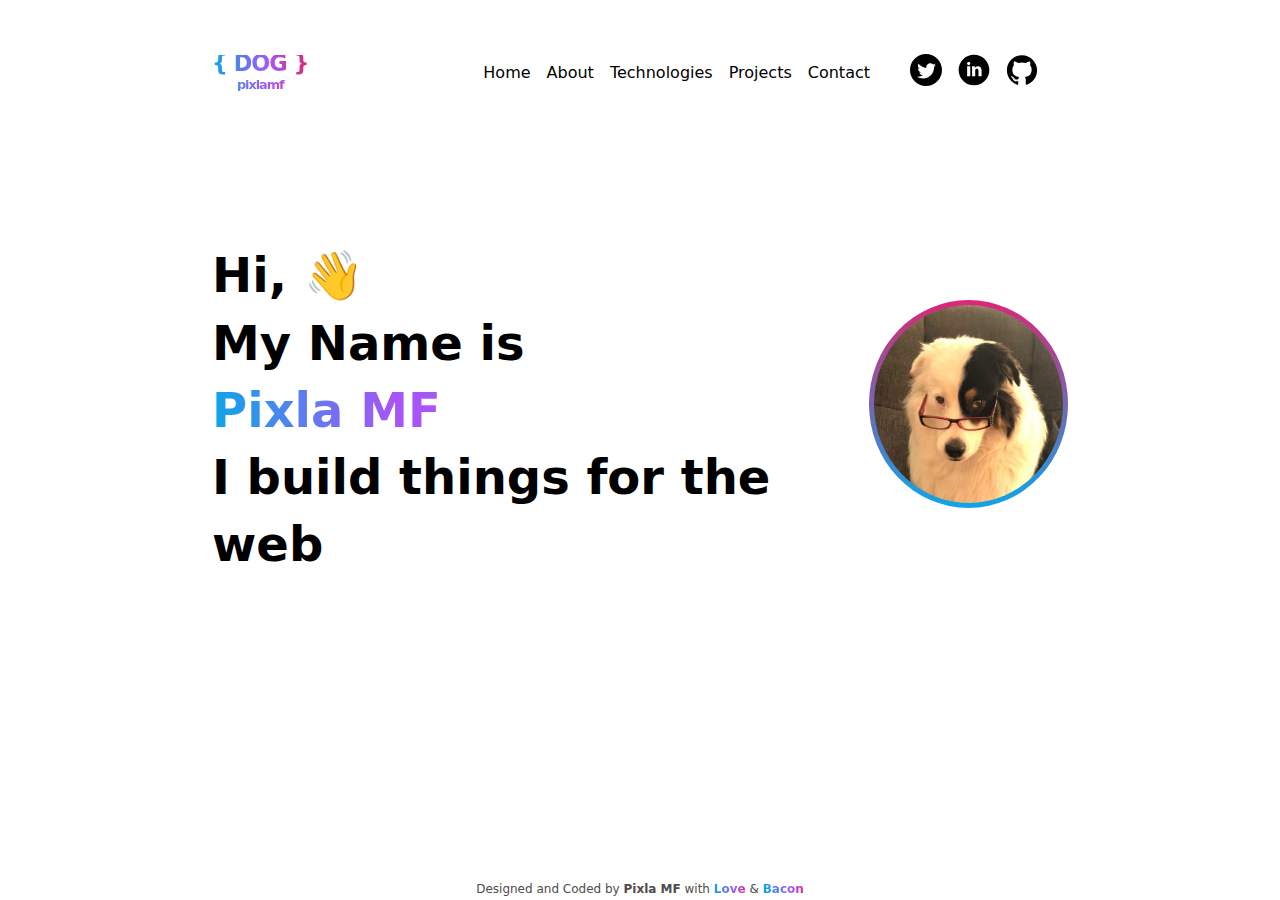
<file: index.html>
<!DOCTYPE html>
<html lang="en">
  <head>
    <meta charset="UTF-8" />
    <meta name="viewport" content="width=device-width, initial-scale=1.0" />
    <link rel="stylesheet" href="styles/styles.css" />
    <title>First page portfolio</title>
  </head>
  <body>
    <div class="container">
      <header class="header">
        <div class="header__menu-icon">
          <a class="header__logo-link" href="./index.html"
            ><h1>
              { DOG } <br /><span class="header__logo-small-text">pixlamf</span>
            </h1></a
          >
          <div class="header__menu-icon__hamburger-container">
            <svg
              class="header__menu-icon__hamburger"
              width="25"
              height="20"
              viewBox="0 0 16 13"
              fill="none"
              xmlns="http://www.w3.org/2000/svg"
            >
              <path
                d="M1.4375 1.3125H14.5625M1.4375 11.3125H14.5625H1.4375ZM1.4375 6.3125H14.5625H1.4375Z"
                stroke-width="1.875"
                stroke-linecap="round"
                stroke-linejoin="round"
              ></path>
            </svg>
          </div>
        </div>
        <nav class="header__nav">
          <ul class="header__nav__links">
            <li><a href="index.html">Home</a></li>
            <li><a href="./about.html">About</a></li>
            <li><a href="./techstacks.html">Technologies</a></li>
            <li><a href="./projects.html">Projects</a></li>
            <li><a href="./contact.html">Contact</a></li>
          </ul>
          <ul class="header__social-media">
            <li>
              <a href="twitter.com"
                ><svg
                  xmlns="http://www.w3.org/2000/svg"
                  width="2em"
                  height="2em"
                  viewBox="0 0 14 14"
                >
                  <path
                    fill="currentColor"
                    d="M7 0c3.87 0 7 3.13 7 7s-3.13 7-7 7s-7-3.13-7-7s3.13-7 7-7M5.72 10.69c3.1 0 4.8-2.57 4.8-4.8v-.22c.33-.24.62-.54.84-.88c-.3.13-.63.22-.97.27c.35-.21.62-.54.74-.93c-.33.19-.69.33-1.07.41c-.31-.33-.75-.53-1.23-.53c-.93 0-1.69.76-1.69 1.69c0 .13.01.26.05.38c-1.4-.07-2.65-.74-3.48-1.76c-.14.25-.23.54-.23.85c0 .58.3 1.1.75 1.4c-.28 0-.54-.08-.76-.21v.02c0 .82.58 1.5 1.35 1.66c-.14.04-.29.06-.44.06c-.11 0-.21-.01-.32-.03c.21.67.84 1.16 1.57 1.17c-.58.45-1.31.72-2.1.72c-.14 0-.27 0-.4-.02c.74.48 1.63.76 2.58.76"
                    class="cls-1"
                  /></svg
              ></a>
            </li>
            <li>
              <a href="linkedin.com"
                ><svg
                  xmlns="http://www.w3.org/2000/svg"
                  width="2em"
                  height="2em"
                  viewBox="0 0 20 20"
                >
                  <path
                    fill="currentColor"
                    d="M10 .4C4.698.4.4 4.698.4 10s4.298 9.6 9.6 9.6s9.6-4.298 9.6-9.6S15.302.4 10 .4M7.65 13.979H5.706V7.723H7.65zm-.984-7.024c-.614 0-1.011-.435-1.011-.973c0-.549.409-.971 1.036-.971s1.011.422 1.023.971c0 .538-.396.973-1.048.973m8.084 7.024h-1.944v-3.467c0-.807-.282-1.355-.985-1.355c-.537 0-.856.371-.997.728c-.052.127-.065.307-.065.486v3.607H8.814v-4.26c0-.781-.025-1.434-.051-1.996h1.689l.089.869h.039c.256-.408.883-1.01 1.932-1.01c1.279 0 2.238.857 2.238 2.699z"
                  /></svg
              ></a>
            </li>
            <li>
              <a href="github.com"
                ><svg
                  xmlns="http://www.w3.org/2000/svg"
                  width="2em"
                  height="2em"
                  viewBox="0 0 128 128"
                >
                  <g fill="currentColor">
                    <path
                      fill-rule="evenodd"
                      d="M64 5.103c-33.347 0-60.388 27.035-60.388 60.388c0 26.682 17.303 49.317 41.297 57.303c3.017.56 4.125-1.31 4.125-2.905c0-1.44-.056-6.197-.082-11.243c-16.8 3.653-20.345-7.125-20.345-7.125c-2.747-6.98-6.705-8.836-6.705-8.836c-5.48-3.748.413-3.67.413-3.67c6.063.425 9.257 6.223 9.257 6.223c5.386 9.23 14.127 6.562 17.573 5.02c.542-3.903 2.107-6.568 3.834-8.076c-13.413-1.525-27.514-6.704-27.514-29.843c0-6.593 2.36-11.98 6.223-16.21c-.628-1.52-2.695-7.662.584-15.98c0 0 5.07-1.623 16.61 6.19C53.7 35 58.867 34.327 64 34.304c5.13.023 10.3.694 15.127 2.033c11.526-7.813 16.59-6.19 16.59-6.19c3.287 8.317 1.22 14.46.593 15.98c3.872 4.23 6.215 9.617 6.215 16.21c0 23.194-14.127 28.3-27.574 29.796c2.167 1.874 4.097 5.55 4.097 11.183c0 8.08-.07 14.583-.07 16.572c0 1.607 1.088 3.49 4.148 2.897c23.98-7.994 41.263-30.622 41.263-57.294C124.388 32.14 97.35 5.104 64 5.104z"
                      clip-rule="evenodd"
                    />
                    <path
                      d="M26.484 91.806c-.133.3-.605.39-1.035.185c-.44-.196-.685-.605-.543-.906c.13-.31.603-.395 1.04-.188c.44.197.69.61.537.91zm2.446 2.729c-.287.267-.85.143-1.232-.28c-.396-.42-.47-.983-.177-1.254c.298-.266.844-.14 1.24.28c.394.426.472.984.17 1.255zm2.382 3.477c-.37.258-.976.017-1.35-.52c-.37-.538-.37-1.183.01-1.44c.373-.258.97-.025 1.35.507c.368.545.368 1.19-.01 1.452zm3.261 3.361c-.33.365-1.036.267-1.552-.23c-.527-.487-.674-1.18-.343-1.544c.336-.366 1.045-.264 1.564.23c.527.486.686 1.18.333 1.543zm4.5 1.951c-.147.473-.825.688-1.51.486c-.683-.207-1.13-.76-.99-1.238c.14-.477.823-.7 1.512-.485c.683.206 1.13.756.988 1.237m4.943.361c.017.498-.563.91-1.28.92c-.723.017-1.308-.387-1.315-.877c0-.503.568-.91 1.29-.924c.717-.013 1.306.387 1.306.88zm4.598-.782c.086.485-.413.984-1.126 1.117c-.7.13-1.35-.172-1.44-.653c-.086-.498.422-.997 1.122-1.126c.714-.123 1.354.17 1.444.663zm0 0"
                    />
                  </g></svg
              ></a>
            </li>
          </ul>
        </nav>
      </header>
      <main class="home-main">
        <div class="home-main__text-container-main">
          <h1>
            Hi, 👋 <br />My Name is <br /><span
              class="home-main__gradient-headline"
              >Pixla MF</span
            >
            <br />
            I build things for the web
          </h1>
        </div>

        <div class="home-main__profile-img-container">
          <img
            class="profile-pic"
            src="../img/IMG_5595.jpg"
            alt="profile picture of pixla"
          />
        </div>
      </main>
      <footer class="footer">
        Designed and Coded by <strong>Pixla MF</strong> with
        <span class="footer-gradient">Love</span> &
        <span class="footer-gradient">Bacon</span>
      </footer>
    </div>
    <script src="../js/index.js"></script>
  </body>
</html>
</file>
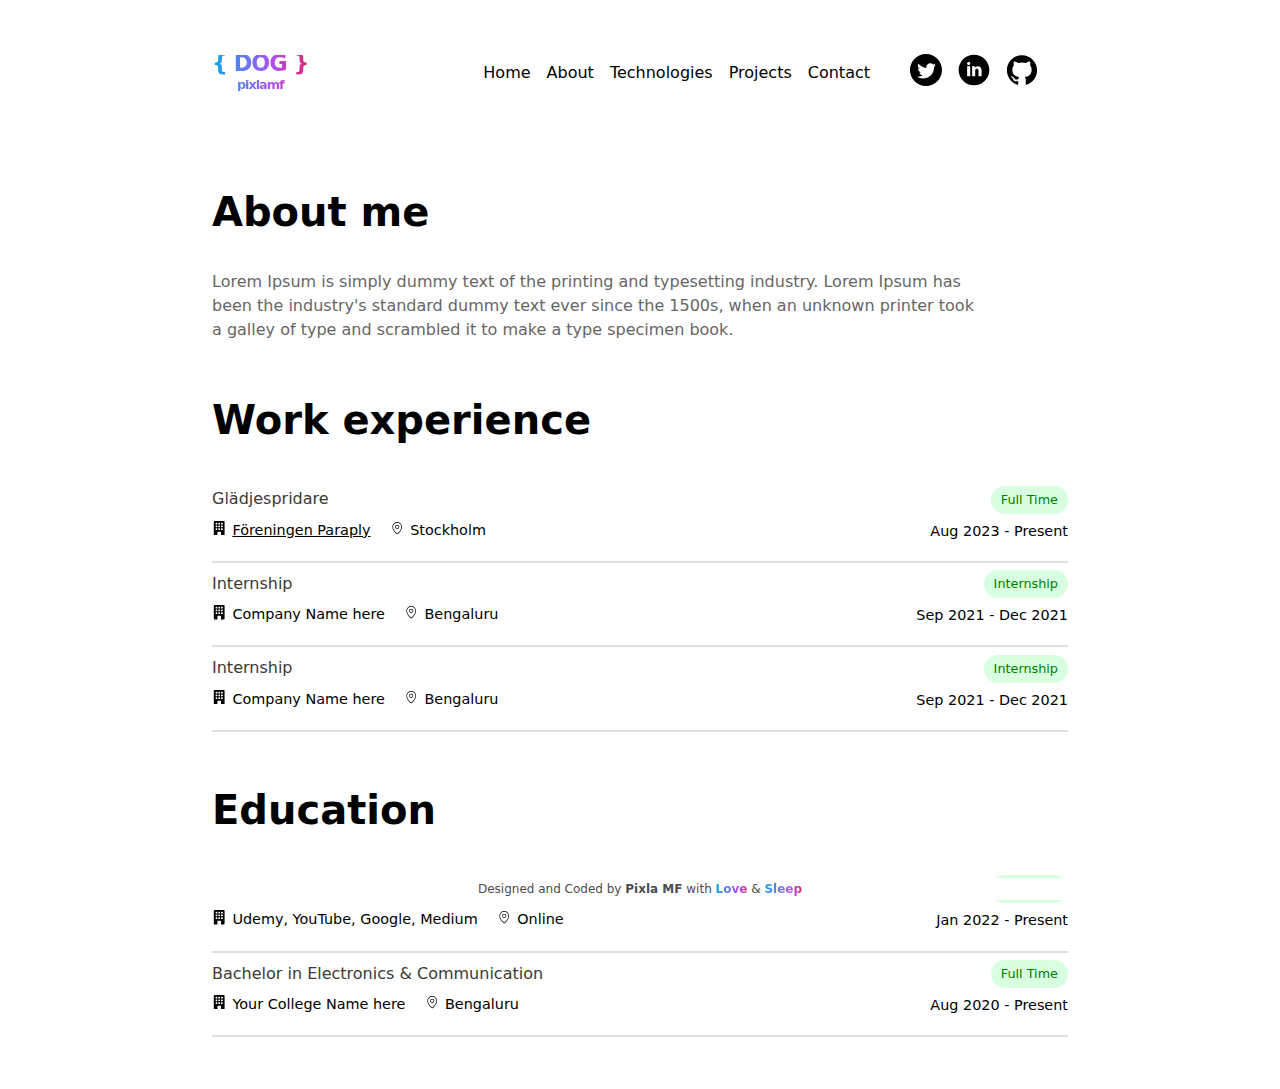
<file: about.html>
<!DOCTYPE html>
<html lang="en">
  <head>
    <meta charset="UTF-8" />
    <meta name="viewport" content="width=device-width, initial-scale=1.0" />
    <link rel="stylesheet" href="./styles/styles.css" />
    <title>About portfolio</title>
  </head>
  <body>
    <div class="container">
      <header class="header">
        <div class="header__menu-icon">
          <a class="header__logo-link" href="./index.html"
            ><h1>
              { DOG } <br /><span class="header__logo-small-text">pixlamf</span>
            </h1></a
          >
          <div class="header__menu-icon__hamburger-container">
            <svg
              class="header__menu-icon__hamburger"
              width="25"
              height="20"
              viewBox="0 0 16 13"
              fill="none"
              xmlns="http://www.w3.org/2000/svg"
            >
              <path
                d="M1.4375 1.3125H14.5625M1.4375 11.3125H14.5625H1.4375ZM1.4375 6.3125H14.5625H1.4375Z"
                stroke-width="1.875"
                stroke-linecap="round"
                stroke-linejoin="round"
              ></path>
            </svg>
          </div>
        </div>
        <nav class="header__nav">
          <ul class="header__nav__links">
            <li><a href="index.html">Home</a></li>
            <li><a href="./about.html">About</a></li>
            <li><a href="./techstacks.html">Technologies</a></li>
            <li><a href="./projects.html">Projects</a></li>
            <li><a href="./contact.html">Contact</a></li>
          </ul>
          <ul class="header__social-media">
            <li>
              <a href="twitter.com"
                ><svg
                  xmlns="http://www.w3.org/2000/svg"
                  width="2em"
                  height="2em"
                  viewBox="0 0 14 14"
                >
                  <path
                    fill="currentColor"
                    d="M7 0c3.87 0 7 3.13 7 7s-3.13 7-7 7s-7-3.13-7-7s3.13-7 7-7M5.72 10.69c3.1 0 4.8-2.57 4.8-4.8v-.22c.33-.24.62-.54.84-.88c-.3.13-.63.22-.97.27c.35-.21.62-.54.74-.93c-.33.19-.69.33-1.07.41c-.31-.33-.75-.53-1.23-.53c-.93 0-1.69.76-1.69 1.69c0 .13.01.26.05.38c-1.4-.07-2.65-.74-3.48-1.76c-.14.25-.23.54-.23.85c0 .58.3 1.1.75 1.4c-.28 0-.54-.08-.76-.21v.02c0 .82.58 1.5 1.35 1.66c-.14.04-.29.06-.44.06c-.11 0-.21-.01-.32-.03c.21.67.84 1.16 1.57 1.17c-.58.45-1.31.72-2.1.72c-.14 0-.27 0-.4-.02c.74.48 1.63.76 2.58.76"
                    class="cls-1"
                  /></svg
              ></a>
            </li>
            <li>
              <a href="linkedin.com"
                ><svg
                  xmlns="http://www.w3.org/2000/svg"
                  width="2em"
                  height="2em"
                  viewBox="0 0 20 20"
                >
                  <path
                    fill="currentColor"
                    d="M10 .4C4.698.4.4 4.698.4 10s4.298 9.6 9.6 9.6s9.6-4.298 9.6-9.6S15.302.4 10 .4M7.65 13.979H5.706V7.723H7.65zm-.984-7.024c-.614 0-1.011-.435-1.011-.973c0-.549.409-.971 1.036-.971s1.011.422 1.023.971c0 .538-.396.973-1.048.973m8.084 7.024h-1.944v-3.467c0-.807-.282-1.355-.985-1.355c-.537 0-.856.371-.997.728c-.052.127-.065.307-.065.486v3.607H8.814v-4.26c0-.781-.025-1.434-.051-1.996h1.689l.089.869h.039c.256-.408.883-1.01 1.932-1.01c1.279 0 2.238.857 2.238 2.699z"
                  /></svg
              ></a>
            </li>
            <li>
              <a href="github.com"
                ><svg
                  xmlns="http://www.w3.org/2000/svg"
                  width="2em"
                  height="2em"
                  viewBox="0 0 128 128"
                >
                  <g fill="currentColor">
                    <path
                      fill-rule="evenodd"
                      d="M64 5.103c-33.347 0-60.388 27.035-60.388 60.388c0 26.682 17.303 49.317 41.297 57.303c3.017.56 4.125-1.31 4.125-2.905c0-1.44-.056-6.197-.082-11.243c-16.8 3.653-20.345-7.125-20.345-7.125c-2.747-6.98-6.705-8.836-6.705-8.836c-5.48-3.748.413-3.67.413-3.67c6.063.425 9.257 6.223 9.257 6.223c5.386 9.23 14.127 6.562 17.573 5.02c.542-3.903 2.107-6.568 3.834-8.076c-13.413-1.525-27.514-6.704-27.514-29.843c0-6.593 2.36-11.98 6.223-16.21c-.628-1.52-2.695-7.662.584-15.98c0 0 5.07-1.623 16.61 6.19C53.7 35 58.867 34.327 64 34.304c5.13.023 10.3.694 15.127 2.033c11.526-7.813 16.59-6.19 16.59-6.19c3.287 8.317 1.22 14.46.593 15.98c3.872 4.23 6.215 9.617 6.215 16.21c0 23.194-14.127 28.3-27.574 29.796c2.167 1.874 4.097 5.55 4.097 11.183c0 8.08-.07 14.583-.07 16.572c0 1.607 1.088 3.49 4.148 2.897c23.98-7.994 41.263-30.622 41.263-57.294C124.388 32.14 97.35 5.104 64 5.104z"
                      clip-rule="evenodd"
                    />
                    <path
                      d="M26.484 91.806c-.133.3-.605.39-1.035.185c-.44-.196-.685-.605-.543-.906c.13-.31.603-.395 1.04-.188c.44.197.69.61.537.91zm2.446 2.729c-.287.267-.85.143-1.232-.28c-.396-.42-.47-.983-.177-1.254c.298-.266.844-.14 1.24.28c.394.426.472.984.17 1.255zm2.382 3.477c-.37.258-.976.017-1.35-.52c-.37-.538-.37-1.183.01-1.44c.373-.258.97-.025 1.35.507c.368.545.368 1.19-.01 1.452zm3.261 3.361c-.33.365-1.036.267-1.552-.23c-.527-.487-.674-1.18-.343-1.544c.336-.366 1.045-.264 1.564.23c.527.486.686 1.18.333 1.543zm4.5 1.951c-.147.473-.825.688-1.51.486c-.683-.207-1.13-.76-.99-1.238c.14-.477.823-.7 1.512-.485c.683.206 1.13.756.988 1.237m4.943.361c.017.498-.563.91-1.28.92c-.723.017-1.308-.387-1.315-.877c0-.503.568-.91 1.29-.924c.717-.013 1.306.387 1.306.88zm4.598-.782c.086.485-.413.984-1.126 1.117c-.7.13-1.35-.172-1.44-.653c-.086-.498.422-.997 1.122-1.126c.714-.123 1.354.17 1.444.663zm0 0"
                    />
                  </g></svg
              ></a>
            </li>
          </ul>
        </nav>
      </header>
      <main class="about-main-content">
        <section class="about">
          <h2 class="about__title">About me</h2>
          <div class="about__description">
            <p class="about_description__text">
              Lorem Ipsum is simply dummy text of the printing and typesetting
              industry. Lorem Ipsum has been the industry's standard dummy text
              ever since the 1500s, when an unknown printer took a galley of
              type and scrambled it to make a type specimen book.
            </p>
          </div>
        </section>
        <section class="experience">
          <h2 class="experience__title">Work experience</h2>
          <article class="experience__item">
            <div class="experience__header">
              <h3 class="experience__role">Glädjespridare</h3>
              <p class="experience__status">Full Time</p>
            </div>
            <div class="experience__details">
              <div class="experience__company">
                <div class="company__name">
                  <svg
                    xmlns="http://www.w3.org/2000/svg"
                    width="1em"
                    height="1em"
                    viewBox="0 0 16 16"
                  >
                    <path
                      fill="currentColor"
                      d="M3 0a1 1 0 0 0-1 1v14a1 1 0 0 0 1 1h3v-3.5a.5.5 0 0 1 .5-.5h3a.5.5 0 0 1 .5.5V16h3a1 1 0 0 0 1-1V1a1 1 0 0 0-1-1zm1 2.5a.5.5 0 0 1 .5-.5h1a.5.5 0 0 1 .5.5v1a.5.5 0 0 1-.5.5h-1a.5.5 0 0 1-.5-.5zm3 0a.5.5 0 0 1 .5-.5h1a.5.5 0 0 1 .5.5v1a.5.5 0 0 1-.5.5h-1a.5.5 0 0 1-.5-.5zm3.5-.5h1a.5.5 0 0 1 .5.5v1a.5.5 0 0 1-.5.5h-1a.5.5 0 0 1-.5-.5v-1a.5.5 0 0 1 .5-.5M4 5.5a.5.5 0 0 1 .5-.5h1a.5.5 0 0 1 .5.5v1a.5.5 0 0 1-.5.5h-1a.5.5 0 0 1-.5-.5zM7.5 5h1a.5.5 0 0 1 .5.5v1a.5.5 0 0 1-.5.5h-1a.5.5 0 0 1-.5-.5v-1a.5.5 0 0 1 .5-.5m2.5.5a.5.5 0 0 1 .5-.5h1a.5.5 0 0 1 .5.5v1a.5.5 0 0 1-.5.5h-1a.5.5 0 0 1-.5-.5zM4.5 8h1a.5.5 0 0 1 .5.5v1a.5.5 0 0 1-.5.5h-1a.5.5 0 0 1-.5-.5v-1a.5.5 0 0 1 .5-.5m2.5.5a.5.5 0 0 1 .5-.5h1a.5.5 0 0 1 .5.5v1a.5.5 0 0 1-.5.5h-1a.5.5 0 0 1-.5-.5zm3.5-.5h1a.5.5 0 0 1 .5.5v1a.5.5 0 0 1-.5.5h-1a.5.5 0 0 1-.5-.5v-1a.5.5 0 0 1 .5-.5"
                    /></svg
                  ><a href="https://www.paraply.org/om-paraply"
                    >Föreningen Paraply</a
                  >
                </div>
                <div class="company__destination">
                  <svg
                    xmlns="http://www.w3.org/2000/svg"
                    width="1em"
                    height="1em"
                    viewBox="0 0 256 256"
                  >
                    <path
                      fill="currentColor"
                      d="M128 66a38 38 0 1 0 38 38a38 38 0 0 0-38-38m0 64a26 26 0 1 1 26-26a26 26 0 0 1-26 26m0-112a86.1 86.1 0 0 0-86 86c0 30.91 14.34 63.74 41.47 94.94a252.3 252.3 0 0 0 41.09 38a6 6 0 0 0 6.88 0a252.3 252.3 0 0 0 41.09-38c27.13-31.2 41.47-64 41.47-94.94a86.1 86.1 0 0 0-86-86m0 206.51C113 212.93 54 163.62 54 104a74 74 0 0 1 148 0c0 59.62-59 108.93-74 120.51"
                    /></svg
                  >Stockholm
                </div>
              </div>
              <p class="experience__duration">Aug 2023 - Present</p>
            </div>
          </article>

          <article class="experience__item">
            <div class="experience__header">
              <h3 class="experience__role">Internship</h3>
              <p class="experience__status">Internship</p>
            </div>
            <div class="experience__details">
              <div class="experience__company">
                <div class="company__name">
                  <svg
                    xmlns="http://www.w3.org/2000/svg"
                    width="1em"
                    height="1em"
                    viewBox="0 0 16 16"
                  >
                    <path
                      fill="currentColor"
                      d="M3 0a1 1 0 0 0-1 1v14a1 1 0 0 0 1 1h3v-3.5a.5.5 0 0 1 .5-.5h3a.5.5 0 0 1 .5.5V16h3a1 1 0 0 0 1-1V1a1 1 0 0 0-1-1zm1 2.5a.5.5 0 0 1 .5-.5h1a.5.5 0 0 1 .5.5v1a.5.5 0 0 1-.5.5h-1a.5.5 0 0 1-.5-.5zm3 0a.5.5 0 0 1 .5-.5h1a.5.5 0 0 1 .5.5v1a.5.5 0 0 1-.5.5h-1a.5.5 0 0 1-.5-.5zm3.5-.5h1a.5.5 0 0 1 .5.5v1a.5.5 0 0 1-.5.5h-1a.5.5 0 0 1-.5-.5v-1a.5.5 0 0 1 .5-.5M4 5.5a.5.5 0 0 1 .5-.5h1a.5.5 0 0 1 .5.5v1a.5.5 0 0 1-.5.5h-1a.5.5 0 0 1-.5-.5zM7.5 5h1a.5.5 0 0 1 .5.5v1a.5.5 0 0 1-.5.5h-1a.5.5 0 0 1-.5-.5v-1a.5.5 0 0 1 .5-.5m2.5.5a.5.5 0 0 1 .5-.5h1a.5.5 0 0 1 .5.5v1a.5.5 0 0 1-.5.5h-1a.5.5 0 0 1-.5-.5zM4.5 8h1a.5.5 0 0 1 .5.5v1a.5.5 0 0 1-.5.5h-1a.5.5 0 0 1-.5-.5v-1a.5.5 0 0 1 .5-.5m2.5.5a.5.5 0 0 1 .5-.5h1a.5.5 0 0 1 .5.5v1a.5.5 0 0 1-.5.5h-1a.5.5 0 0 1-.5-.5zm3.5-.5h1a.5.5 0 0 1 .5.5v1a.5.5 0 0 1-.5.5h-1a.5.5 0 0 1-.5-.5v-1a.5.5 0 0 1 .5-.5"
                    /></svg
                  >Company Name here
                </div>
                <div class="company__destination">
                  <svg
                    xmlns="http://www.w3.org/2000/svg"
                    width="1em"
                    height="1em"
                    viewBox="0 0 256 256"
                  >
                    <path
                      fill="currentColor"
                      d="M128 66a38 38 0 1 0 38 38a38 38 0 0 0-38-38m0 64a26 26 0 1 1 26-26a26 26 0 0 1-26 26m0-112a86.1 86.1 0 0 0-86 86c0 30.91 14.34 63.74 41.47 94.94a252.3 252.3 0 0 0 41.09 38a6 6 0 0 0 6.88 0a252.3 252.3 0 0 0 41.09-38c27.13-31.2 41.47-64 41.47-94.94a86.1 86.1 0 0 0-86-86m0 206.51C113 212.93 54 163.62 54 104a74 74 0 0 1 148 0c0 59.62-59 108.93-74 120.51"
                    /></svg
                  >Bengaluru
                </div>
              </div>
              <p class="experience__duration">Sep 2021 - Dec 2021</p>
            </div>
          </article>

          <article class="experience__item">
            <div class="experience__header">
              <h3 class="experience__role">Internship</h3>
              <p class="experience__status">Internship</p>
            </div>
            <div class="experience__details">
              <div class="experience__company">
                <div class="company__name">
                  <svg
                    xmlns="http://www.w3.org/2000/svg"
                    width="1em"
                    height="1em"
                    viewBox="0 0 16 16"
                  >
                    <path
                      fill="currentColor"
                      d="M3 0a1 1 0 0 0-1 1v14a1 1 0 0 0 1 1h3v-3.5a.5.5 0 0 1 .5-.5h3a.5.5 0 0 1 .5.5V16h3a1 1 0 0 0 1-1V1a1 1 0 0 0-1-1zm1 2.5a.5.5 0 0 1 .5-.5h1a.5.5 0 0 1 .5.5v1a.5.5 0 0 1-.5.5h-1a.5.5 0 0 1-.5-.5zm3 0a.5.5 0 0 1 .5-.5h1a.5.5 0 0 1 .5.5v1a.5.5 0 0 1-.5.5h-1a.5.5 0 0 1-.5-.5zm3.5-.5h1a.5.5 0 0 1 .5.5v1a.5.5 0 0 1-.5.5h-1a.5.5 0 0 1-.5-.5v-1a.5.5 0 0 1 .5-.5M4 5.5a.5.5 0 0 1 .5-.5h1a.5.5 0 0 1 .5.5v1a.5.5 0 0 1-.5.5h-1a.5.5 0 0 1-.5-.5zM7.5 5h1a.5.5 0 0 1 .5.5v1a.5.5 0 0 1-.5.5h-1a.5.5 0 0 1-.5-.5v-1a.5.5 0 0 1 .5-.5m2.5.5a.5.5 0 0 1 .5-.5h1a.5.5 0 0 1 .5.5v1a.5.5 0 0 1-.5.5h-1a.5.5 0 0 1-.5-.5zM4.5 8h1a.5.5 0 0 1 .5.5v1a.5.5 0 0 1-.5.5h-1a.5.5 0 0 1-.5-.5v-1a.5.5 0 0 1 .5-.5m2.5.5a.5.5 0 0 1 .5-.5h1a.5.5 0 0 1 .5.5v1a.5.5 0 0 1-.5.5h-1a.5.5 0 0 1-.5-.5zm3.5-.5h1a.5.5 0 0 1 .5.5v1a.5.5 0 0 1-.5.5h-1a.5.5 0 0 1-.5-.5v-1a.5.5 0 0 1 .5-.5"
                    /></svg
                  >Company Name here
                </div>
                <div class="company__destination">
                  <svg
                    xmlns="http://www.w3.org/2000/svg"
                    width="1em"
                    height="1em"
                    viewBox="0 0 256 256"
                  >
                    <path
                      fill="currentColor"
                      d="M128 66a38 38 0 1 0 38 38a38 38 0 0 0-38-38m0 64a26 26 0 1 1 26-26a26 26 0 0 1-26 26m0-112a86.1 86.1 0 0 0-86 86c0 30.91 14.34 63.74 41.47 94.94a252.3 252.3 0 0 0 41.09 38a6 6 0 0 0 6.88 0a252.3 252.3 0 0 0 41.09-38c27.13-31.2 41.47-64 41.47-94.94a86.1 86.1 0 0 0-86-86m0 206.51C113 212.93 54 163.62 54 104a74 74 0 0 1 148 0c0 59.62-59 108.93-74 120.51"
                    /></svg
                  >Bengaluru
                </div>
              </div>
              <p class="experience__duration">Sep 2021 - Dec 2021</p>
            </div>
          </article>
        </section>
        <section class="education">
          <h2 class="education__title">Education</h2>
          <article class="education__item">
            <div class="education__header">
              <h3 class="education__role">Frontend Web Development</h3>
              <p class="education__status">Full Time</p>
            </div>
            <div class="education__details">
              <div class="education__company">
                <div class="company__name">
                  <svg
                    xmlns="http://www.w3.org/2000/svg"
                    width="1em"
                    height="1em"
                    viewBox="0 0 16 16"
                  >
                    <path
                      fill="currentColor"
                      d="M3 0a1 1 0 0 0-1 1v14a1 1 0 0 0 1 1h3v-3.5a.5.5 0 0 1 .5-.5h3a.5.5 0 0 1 .5.5V16h3a1 1 0 0 0 1-1V1a1 1 0 0 0-1-1zm1 2.5a.5.5 0 0 1 .5-.5h1a.5.5 0 0 1 .5.5v1a.5.5 0 0 1-.5.5h-1a.5.5 0 0 1-.5-.5zm3 0a.5.5 0 0 1 .5-.5h1a.5.5 0 0 1 .5.5v1a.5.5 0 0 1-.5.5h-1a.5.5 0 0 1-.5-.5zm3.5-.5h1a.5.5 0 0 1 .5.5v1a.5.5 0 0 1-.5.5h-1a.5.5 0 0 1-.5-.5v-1a.5.5 0 0 1 .5-.5M4 5.5a.5.5 0 0 1 .5-.5h1a.5.5 0 0 1 .5.5v1a.5.5 0 0 1-.5.5h-1a.5.5 0 0 1-.5-.5zM7.5 5h1a.5.5 0 0 1 .5.5v1a.5.5 0 0 1-.5.5h-1a.5.5 0 0 1-.5-.5v-1a.5.5 0 0 1 .5-.5m2.5.5a.5.5 0 0 1 .5-.5h1a.5.5 0 0 1 .5.5v1a.5.5 0 0 1-.5.5h-1a.5.5 0 0 1-.5-.5zM4.5 8h1a.5.5 0 0 1 .5.5v1a.5.5 0 0 1-.5.5h-1a.5.5 0 0 1-.5-.5v-1a.5.5 0 0 1 .5-.5m2.5.5a.5.5 0 0 1 .5-.5h1a.5.5 0 0 1 .5.5v1a.5.5 0 0 1-.5.5h-1a.5.5 0 0 1-.5-.5zm3.5-.5h1a.5.5 0 0 1 .5.5v1a.5.5 0 0 1-.5.5h-1a.5.5 0 0 1-.5-.5v-1a.5.5 0 0 1 .5-.5"
                    /></svg
                  >Udemy, YouTube, Google, Medium
                </div>
                <div class="company__destination">
                  <svg
                    xmlns="http://www.w3.org/2000/svg"
                    width="1em"
                    height="1em"
                    viewBox="0 0 256 256"
                  >
                    <path
                      fill="currentColor"
                      d="M128 66a38 38 0 1 0 38 38a38 38 0 0 0-38-38m0 64a26 26 0 1 1 26-26a26 26 0 0 1-26 26m0-112a86.1 86.1 0 0 0-86 86c0 30.91 14.34 63.74 41.47 94.94a252.3 252.3 0 0 0 41.09 38a6 6 0 0 0 6.88 0a252.3 252.3 0 0 0 41.09-38c27.13-31.2 41.47-64 41.47-94.94a86.1 86.1 0 0 0-86-86m0 206.51C113 212.93 54 163.62 54 104a74 74 0 0 1 148 0c0 59.62-59 108.93-74 120.51"
                    /></svg
                  >Online
                </div>
              </div>
              <p class="education__duration">Jan 2022 - Present</p>
            </div>
          </article>

          <article class="education__item">
            <div class="education__header">
              <h3 class="education__role">
                Bachelor in Electronics & Communication
              </h3>
              <p class="education__status">Full Time</p>
            </div>
            <div class="education__details">
              <div class="education__company">
                <div class="company__name">
                  <svg
                    xmlns="http://www.w3.org/2000/svg"
                    width="1em"
                    height="1em"
                    viewBox="0 0 16 16"
                  >
                    <path
                      fill="currentColor"
                      d="M3 0a1 1 0 0 0-1 1v14a1 1 0 0 0 1 1h3v-3.5a.5.5 0 0 1 .5-.5h3a.5.5 0 0 1 .5.5V16h3a1 1 0 0 0 1-1V1a1 1 0 0 0-1-1zm1 2.5a.5.5 0 0 1 .5-.5h1a.5.5 0 0 1 .5.5v1a.5.5 0 0 1-.5.5h-1a.5.5 0 0 1-.5-.5zm3 0a.5.5 0 0 1 .5-.5h1a.5.5 0 0 1 .5.5v1a.5.5 0 0 1-.5.5h-1a.5.5 0 0 1-.5-.5zm3.5-.5h1a.5.5 0 0 1 .5.5v1a.5.5 0 0 1-.5.5h-1a.5.5 0 0 1-.5-.5v-1a.5.5 0 0 1 .5-.5M4 5.5a.5.5 0 0 1 .5-.5h1a.5.5 0 0 1 .5.5v1a.5.5 0 0 1-.5.5h-1a.5.5 0 0 1-.5-.5zM7.5 5h1a.5.5 0 0 1 .5.5v1a.5.5 0 0 1-.5.5h-1a.5.5 0 0 1-.5-.5v-1a.5.5 0 0 1 .5-.5m2.5.5a.5.5 0 0 1 .5-.5h1a.5.5 0 0 1 .5.5v1a.5.5 0 0 1-.5.5h-1a.5.5 0 0 1-.5-.5zM4.5 8h1a.5.5 0 0 1 .5.5v1a.5.5 0 0 1-.5.5h-1a.5.5 0 0 1-.5-.5v-1a.5.5 0 0 1 .5-.5m2.5.5a.5.5 0 0 1 .5-.5h1a.5.5 0 0 1 .5.5v1a.5.5 0 0 1-.5.5h-1a.5.5 0 0 1-.5-.5zm3.5-.5h1a.5.5 0 0 1 .5.5v1a.5.5 0 0 1-.5.5h-1a.5.5 0 0 1-.5-.5v-1a.5.5 0 0 1 .5-.5"
                    /></svg
                  >Your College Name here
                </div>
                <div class="company__destination">
                  <svg
                    xmlns="http://www.w3.org/2000/svg"
                    width="1em"
                    height="1em"
                    viewBox="0 0 256 256"
                  >
                    <path
                      fill="currentColor"
                      d="M128 66a38 38 0 1 0 38 38a38 38 0 0 0-38-38m0 64a26 26 0 1 1 26-26a26 26 0 0 1-26 26m0-112a86.1 86.1 0 0 0-86 86c0 30.91 14.34 63.74 41.47 94.94a252.3 252.3 0 0 0 41.09 38a6 6 0 0 0 6.88 0a252.3 252.3 0 0 0 41.09-38c27.13-31.2 41.47-64 41.47-94.94a86.1 86.1 0 0 0-86-86m0 206.51C113 212.93 54 163.62 54 104a74 74 0 0 1 148 0c0 59.62-59 108.93-74 120.51"
                    /></svg
                  >Bengaluru
                </div>
              </div>
              <p class="education__duration">Aug 2020 - Present</p>
            </div>
          </article>
        </section>
      </main>
      <footer class="footer">
        Designed and Coded by <strong>Pixla MF</strong> with
        <span class="footer-gradient">Love</span> &
        <span class="footer-gradient">Sleep</span>
      </footer>
    </div>
    <script src="../js/index.js"></script>
  </body>
</html>
</file>
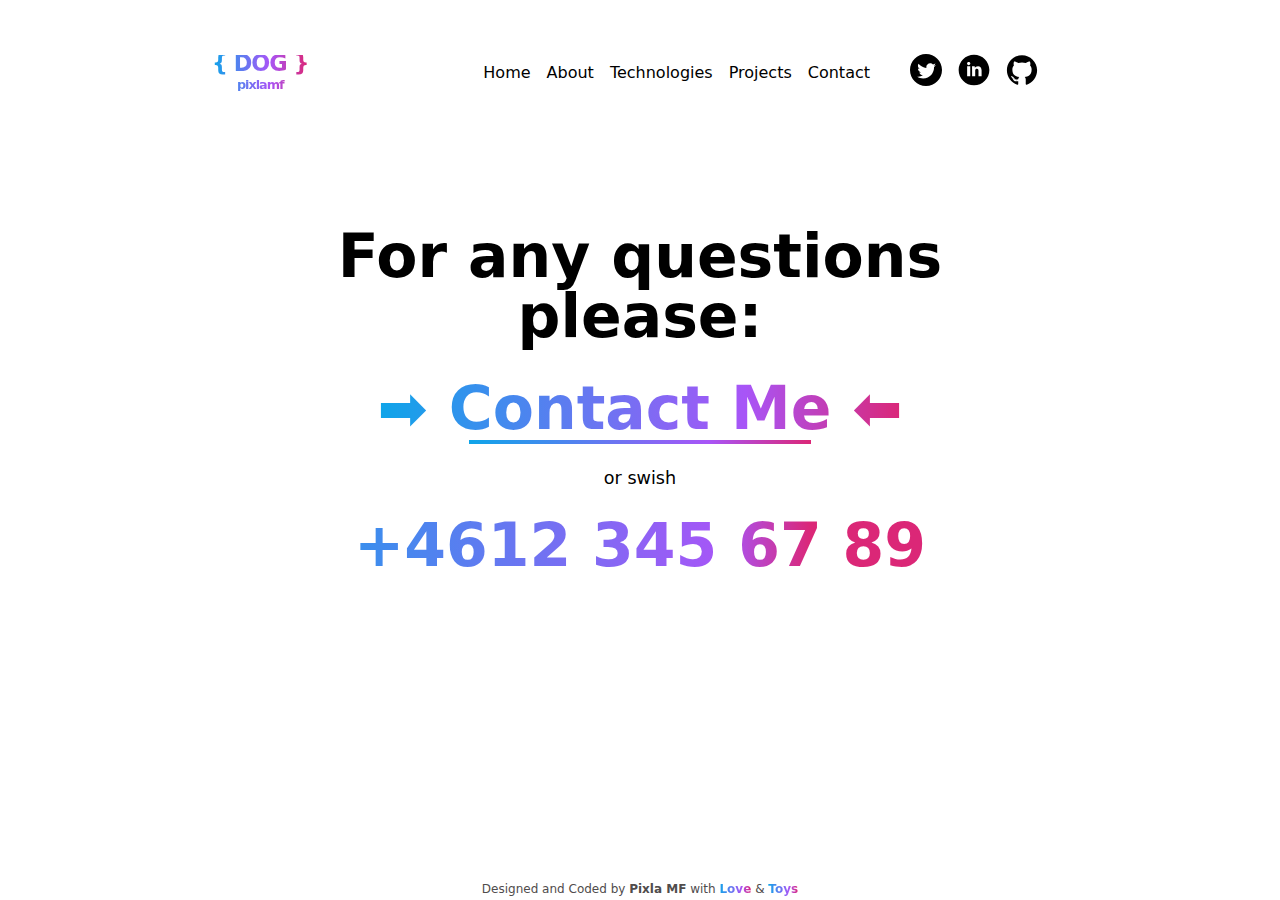
<file: contact.html>
<!DOCTYPE html>
<html lang="en">
  <head>
    <meta charset="UTF-8" />
    <meta name="viewport" content="width=device-width, initial-scale=1.0" />
    <link rel="stylesheet" href="styles/styles.css" />
    <title>contact</title>
  </head>
  <body>
    <div class="container">
      <header class="header">
        <div class="header__menu-icon">
          <a class="header__logo-link" href="./index.html"
            ><h1>
              { DOG } <br /><span class="header__logo-small-text">pixlamf</span>
            </h1></a
          >
          <div class="header__menu-icon__hamburger-container">
            <svg
              class="header__menu-icon__hamburger"
              width="25"
              height="20"
              viewBox="0 0 16 13"
              fill="none"
              xmlns="http://www.w3.org/2000/svg"
            >
              <path
                d="M1.4375 1.3125H14.5625M1.4375 11.3125H14.5625H1.4375ZM1.4375 6.3125H14.5625H1.4375Z"
                stroke-width="1.875"
                stroke-linecap="round"
                stroke-linejoin="round"
              ></path>
            </svg>
          </div>
        </div>
        <nav class="header__nav">
          <ul class="header__nav__links">
            <li><a href="index.html">Home</a></li>
            <li><a href="./about.html">About</a></li>
            <li><a href="./techstacks.html">Technologies</a></li>
            <li><a href="./projects.html">Projects</a></li>
            <li><a href="./contact.html">Contact</a></li>
          </ul>
          <ul class="header__social-media">
            <li>
              <a href="twitter.com"
                ><svg
                  xmlns="http://www.w3.org/2000/svg"
                  width="2em"
                  height="2em"
                  viewBox="0 0 14 14"
                >
                  <path
                    fill="currentColor"
                    d="M7 0c3.87 0 7 3.13 7 7s-3.13 7-7 7s-7-3.13-7-7s3.13-7 7-7M5.72 10.69c3.1 0 4.8-2.57 4.8-4.8v-.22c.33-.24.62-.54.84-.88c-.3.13-.63.22-.97.27c.35-.21.62-.54.74-.93c-.33.19-.69.33-1.07.41c-.31-.33-.75-.53-1.23-.53c-.93 0-1.69.76-1.69 1.69c0 .13.01.26.05.38c-1.4-.07-2.65-.74-3.48-1.76c-.14.25-.23.54-.23.85c0 .58.3 1.1.75 1.4c-.28 0-.54-.08-.76-.21v.02c0 .82.58 1.5 1.35 1.66c-.14.04-.29.06-.44.06c-.11 0-.21-.01-.32-.03c.21.67.84 1.16 1.57 1.17c-.58.45-1.31.72-2.1.72c-.14 0-.27 0-.4-.02c.74.48 1.63.76 2.58.76"
                    class="cls-1"
                  /></svg
              ></a>
            </li>
            <li>
              <a href="linkedin.com"
                ><svg
                  xmlns="http://www.w3.org/2000/svg"
                  width="2em"
                  height="2em"
                  viewBox="0 0 20 20"
                >
                  <path
                    fill="currentColor"
                    d="M10 .4C4.698.4.4 4.698.4 10s4.298 9.6 9.6 9.6s9.6-4.298 9.6-9.6S15.302.4 10 .4M7.65 13.979H5.706V7.723H7.65zm-.984-7.024c-.614 0-1.011-.435-1.011-.973c0-.549.409-.971 1.036-.971s1.011.422 1.023.971c0 .538-.396.973-1.048.973m8.084 7.024h-1.944v-3.467c0-.807-.282-1.355-.985-1.355c-.537 0-.856.371-.997.728c-.052.127-.065.307-.065.486v3.607H8.814v-4.26c0-.781-.025-1.434-.051-1.996h1.689l.089.869h.039c.256-.408.883-1.01 1.932-1.01c1.279 0 2.238.857 2.238 2.699z"
                  /></svg
              ></a>
            </li>
            <li>
              <a href="github.com"
                ><svg
                  xmlns="http://www.w3.org/2000/svg"
                  width="2em"
                  height="2em"
                  viewBox="0 0 128 128"
                >
                  <g fill="currentColor">
                    <path
                      fill-rule="evenodd"
                      d="M64 5.103c-33.347 0-60.388 27.035-60.388 60.388c0 26.682 17.303 49.317 41.297 57.303c3.017.56 4.125-1.31 4.125-2.905c0-1.44-.056-6.197-.082-11.243c-16.8 3.653-20.345-7.125-20.345-7.125c-2.747-6.98-6.705-8.836-6.705-8.836c-5.48-3.748.413-3.67.413-3.67c6.063.425 9.257 6.223 9.257 6.223c5.386 9.23 14.127 6.562 17.573 5.02c.542-3.903 2.107-6.568 3.834-8.076c-13.413-1.525-27.514-6.704-27.514-29.843c0-6.593 2.36-11.98 6.223-16.21c-.628-1.52-2.695-7.662.584-15.98c0 0 5.07-1.623 16.61 6.19C53.7 35 58.867 34.327 64 34.304c5.13.023 10.3.694 15.127 2.033c11.526-7.813 16.59-6.19 16.59-6.19c3.287 8.317 1.22 14.46.593 15.98c3.872 4.23 6.215 9.617 6.215 16.21c0 23.194-14.127 28.3-27.574 29.796c2.167 1.874 4.097 5.55 4.097 11.183c0 8.08-.07 14.583-.07 16.572c0 1.607 1.088 3.49 4.148 2.897c23.98-7.994 41.263-30.622 41.263-57.294C124.388 32.14 97.35 5.104 64 5.104z"
                      clip-rule="evenodd"
                    />
                    <path
                      d="M26.484 91.806c-.133.3-.605.39-1.035.185c-.44-.196-.685-.605-.543-.906c.13-.31.603-.395 1.04-.188c.44.197.69.61.537.91zm2.446 2.729c-.287.267-.85.143-1.232-.28c-.396-.42-.47-.983-.177-1.254c.298-.266.844-.14 1.24.28c.394.426.472.984.17 1.255zm2.382 3.477c-.37.258-.976.017-1.35-.52c-.37-.538-.37-1.183.01-1.44c.373-.258.97-.025 1.35.507c.368.545.368 1.19-.01 1.452zm3.261 3.361c-.33.365-1.036.267-1.552-.23c-.527-.487-.674-1.18-.343-1.544c.336-.366 1.045-.264 1.564.23c.527.486.686 1.18.333 1.543zm4.5 1.951c-.147.473-.825.688-1.51.486c-.683-.207-1.13-.76-.99-1.238c.14-.477.823-.7 1.512-.485c.683.206 1.13.756.988 1.237m4.943.361c.017.498-.563.91-1.28.92c-.723.017-1.308-.387-1.315-.877c0-.503.568-.91 1.29-.924c.717-.013 1.306.387 1.306.88zm4.598-.782c.086.485-.413.984-1.126 1.117c-.7.13-1.35-.172-1.44-.653c-.086-.498.422-.997 1.122-1.126c.714-.123 1.354.17 1.444.663zm0 0"
                    />
                  </g></svg
              ></a>
            </li>
          </ul>
        </nav>
      </header>
      <main class="contact">
        <h1 class="contact-title">For any questions please:</h1>
        <h3 class="contact-mail">
          <a href="https://www.arkenzoo.se/hund-hundmat">➡ Contact Me ⬅</a>
        </h3>
        <hr />
        <span>or swish</span>
        <h3 class="contact-number">+4612 345 67 89</h3>
      </main>
      <footer class="footer">
        Designed and Coded by <strong>Pixla MF</strong> with
        <span class="footer-gradient">Love</span> &
        <span class="footer-gradient">Toys</span>
      </footer>
    </div>
    <script src="../js/index.js"></script>
  </body>
</html>
</file>
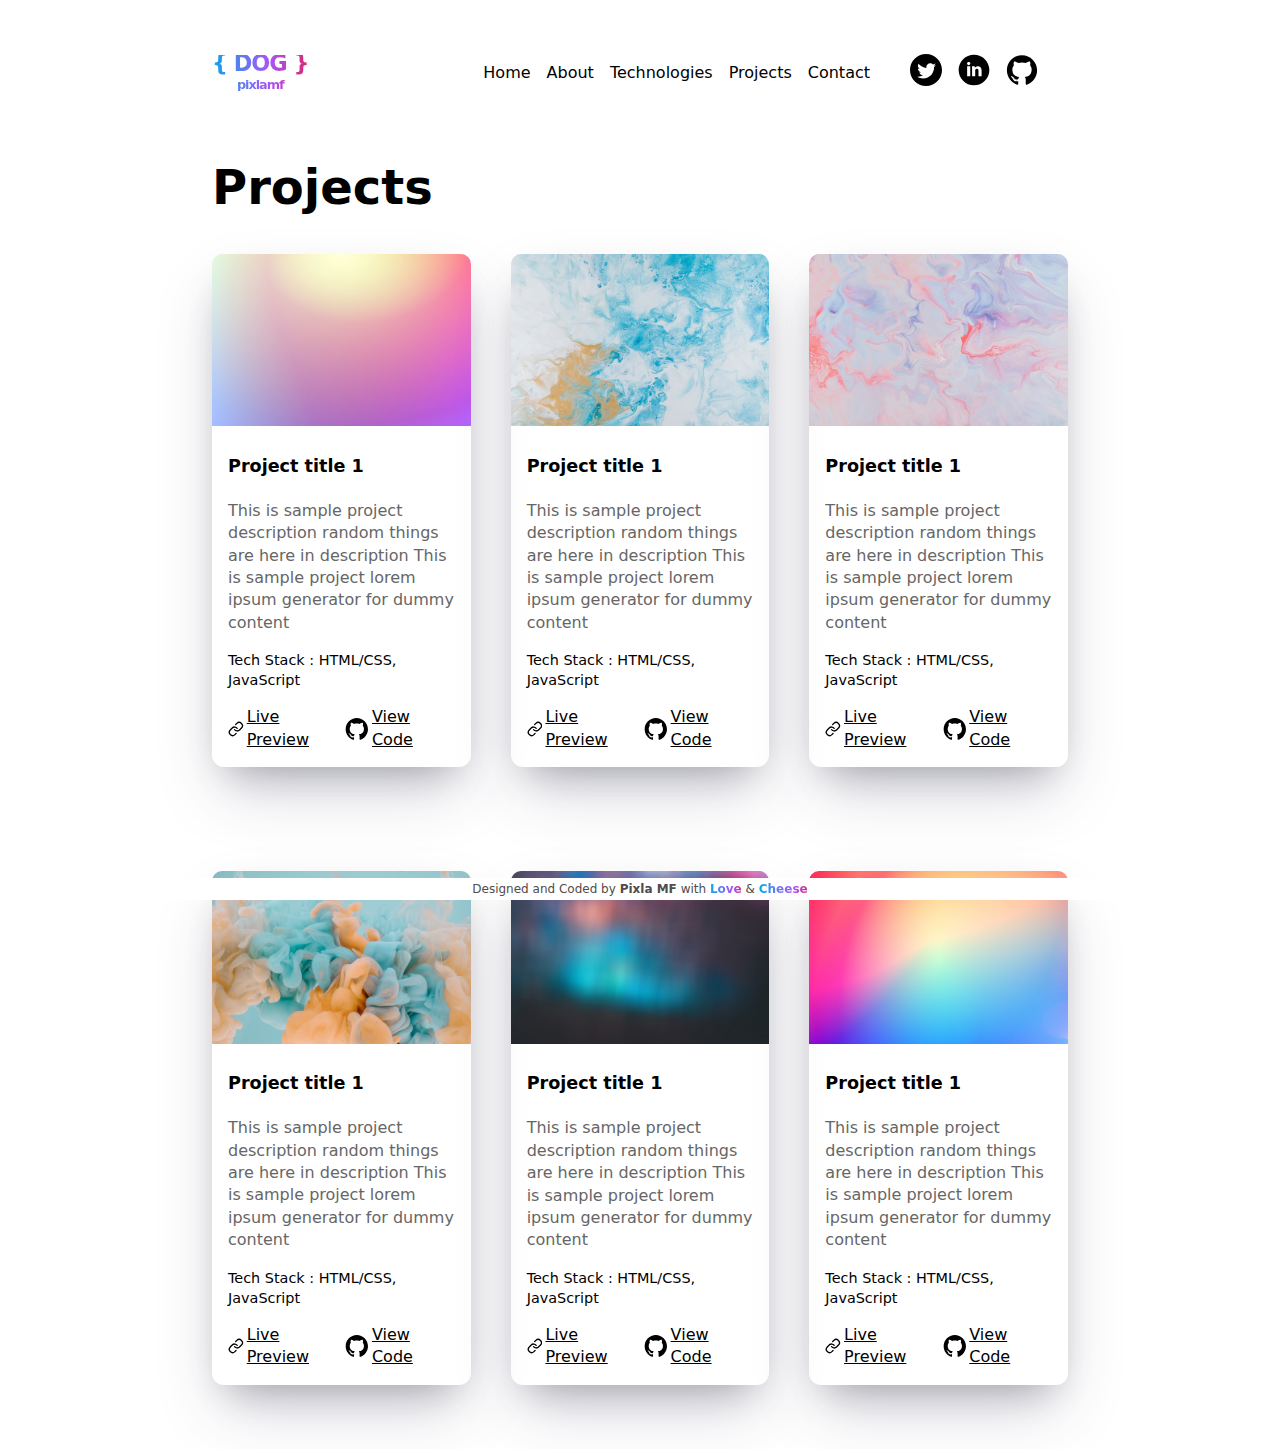
<file: projects.html>
<!DOCTYPE html>
<html lang="en">
  <head>
    <meta charset="UTF-8" />
    <meta name="viewport" content="width=device-width, initial-scale=1.0" />
    <link rel="stylesheet" href="styles/styles.css" />
    <title>projects</title>
  </head>
  <body>
    <div class="container">
      <header class="header">
        <div class="header__menu-icon">
          <a class="header__logo-link" href="./index.html"
            ><h1>
              { DOG } <br /><span class="header__logo-small-text">pixlamf</span>
            </h1></a
          >
          <div class="header__menu-icon__hamburger-container">
            <svg
              class="header__menu-icon__hamburger"
              width="25"
              height="20"
              viewBox="0 0 16 13"
              fill="none"
              xmlns="http://www.w3.org/2000/svg"
            >
              <path
                d="M1.4375 1.3125H14.5625M1.4375 11.3125H14.5625H1.4375ZM1.4375 6.3125H14.5625H1.4375Z"
                stroke-width="1.875"
                stroke-linecap="round"
                stroke-linejoin="round"
              ></path>
            </svg>
          </div>
        </div>
        <nav class="header__nav">
          <ul class="header__nav__links">
            <li><a href="index.html">Home</a></li>
            <li><a href="./about.html">About</a></li>
            <li><a href="./techstacks.html">Technologies</a></li>
            <li><a href="./projects.html">Projects</a></li>
            <li><a href="./contact.html">Contact</a></li>
          </ul>
          <ul class="header__social-media">
            <li>
              <a href="twitter.com"
                ><svg
                  xmlns="http://www.w3.org/2000/svg"
                  width="2em"
                  height="2em"
                  viewBox="0 0 14 14"
                >
                  <path
                    fill="currentColor"
                    d="M7 0c3.87 0 7 3.13 7 7s-3.13 7-7 7s-7-3.13-7-7s3.13-7 7-7M5.72 10.69c3.1 0 4.8-2.57 4.8-4.8v-.22c.33-.24.62-.54.84-.88c-.3.13-.63.22-.97.27c.35-.21.62-.54.74-.93c-.33.19-.69.33-1.07.41c-.31-.33-.75-.53-1.23-.53c-.93 0-1.69.76-1.69 1.69c0 .13.01.26.05.38c-1.4-.07-2.65-.74-3.48-1.76c-.14.25-.23.54-.23.85c0 .58.3 1.1.75 1.4c-.28 0-.54-.08-.76-.21v.02c0 .82.58 1.5 1.35 1.66c-.14.04-.29.06-.44.06c-.11 0-.21-.01-.32-.03c.21.67.84 1.16 1.57 1.17c-.58.45-1.31.72-2.1.72c-.14 0-.27 0-.4-.02c.74.48 1.63.76 2.58.76"
                    class="cls-1"
                  /></svg
              ></a>
            </li>
            <li>
              <a href="linkedin.com"
                ><svg
                  xmlns="http://www.w3.org/2000/svg"
                  width="2em"
                  height="2em"
                  viewBox="0 0 20 20"
                >
                  <path
                    fill="currentColor"
                    d="M10 .4C4.698.4.4 4.698.4 10s4.298 9.6 9.6 9.6s9.6-4.298 9.6-9.6S15.302.4 10 .4M7.65 13.979H5.706V7.723H7.65zm-.984-7.024c-.614 0-1.011-.435-1.011-.973c0-.549.409-.971 1.036-.971s1.011.422 1.023.971c0 .538-.396.973-1.048.973m8.084 7.024h-1.944v-3.467c0-.807-.282-1.355-.985-1.355c-.537 0-.856.371-.997.728c-.052.127-.065.307-.065.486v3.607H8.814v-4.26c0-.781-.025-1.434-.051-1.996h1.689l.089.869h.039c.256-.408.883-1.01 1.932-1.01c1.279 0 2.238.857 2.238 2.699z"
                  /></svg
              ></a>
            </li>
            <li>
              <a href="github.com"
                ><svg
                  xmlns="http://www.w3.org/2000/svg"
                  width="2em"
                  height="2em"
                  viewBox="0 0 128 128"
                >
                  <g fill="currentColor">
                    <path
                      fill-rule="evenodd"
                      d="M64 5.103c-33.347 0-60.388 27.035-60.388 60.388c0 26.682 17.303 49.317 41.297 57.303c3.017.56 4.125-1.31 4.125-2.905c0-1.44-.056-6.197-.082-11.243c-16.8 3.653-20.345-7.125-20.345-7.125c-2.747-6.98-6.705-8.836-6.705-8.836c-5.48-3.748.413-3.67.413-3.67c6.063.425 9.257 6.223 9.257 6.223c5.386 9.23 14.127 6.562 17.573 5.02c.542-3.903 2.107-6.568 3.834-8.076c-13.413-1.525-27.514-6.704-27.514-29.843c0-6.593 2.36-11.98 6.223-16.21c-.628-1.52-2.695-7.662.584-15.98c0 0 5.07-1.623 16.61 6.19C53.7 35 58.867 34.327 64 34.304c5.13.023 10.3.694 15.127 2.033c11.526-7.813 16.59-6.19 16.59-6.19c3.287 8.317 1.22 14.46.593 15.98c3.872 4.23 6.215 9.617 6.215 16.21c0 23.194-14.127 28.3-27.574 29.796c2.167 1.874 4.097 5.55 4.097 11.183c0 8.08-.07 14.583-.07 16.572c0 1.607 1.088 3.49 4.148 2.897c23.98-7.994 41.263-30.622 41.263-57.294C124.388 32.14 97.35 5.104 64 5.104z"
                      clip-rule="evenodd"
                    />
                    <path
                      d="M26.484 91.806c-.133.3-.605.39-1.035.185c-.44-.196-.685-.605-.543-.906c.13-.31.603-.395 1.04-.188c.44.197.69.61.537.91zm2.446 2.729c-.287.267-.85.143-1.232-.28c-.396-.42-.47-.983-.177-1.254c.298-.266.844-.14 1.24.28c.394.426.472.984.17 1.255zm2.382 3.477c-.37.258-.976.017-1.35-.52c-.37-.538-.37-1.183.01-1.44c.373-.258.97-.025 1.35.507c.368.545.368 1.19-.01 1.452zm3.261 3.361c-.33.365-1.036.267-1.552-.23c-.527-.487-.674-1.18-.343-1.544c.336-.366 1.045-.264 1.564.23c.527.486.686 1.18.333 1.543zm4.5 1.951c-.147.473-.825.688-1.51.486c-.683-.207-1.13-.76-.99-1.238c.14-.477.823-.7 1.512-.485c.683.206 1.13.756.988 1.237m4.943.361c.017.498-.563.91-1.28.92c-.723.017-1.308-.387-1.315-.877c0-.503.568-.91 1.29-.924c.717-.013 1.306.387 1.306.88zm4.598-.782c.086.485-.413.984-1.126 1.117c-.7.13-1.35-.172-1.44-.653c-.086-.498.422-.997 1.122-1.126c.714-.123 1.354.17 1.444.663zm0 0"
                    />
                  </g></svg
              ></a>
            </li>
          </ul>
        </nav>
      </header>
      <main class="projects">
        <section class="projects-info">
          <h2 class="projects-info__title">Projects</h2>
          <div class="projects-info__cards">
            <article class="card">
              <img
                src="./img/background-project1.jpg"
                alt="background project 1"
              />
              <div class="card__info">
                <h2>Project title 1</h2>
                <p>
                  This is sample project description random things are here in
                  description This is sample project lorem ipsum generator for
                  dummy content
                </p>
                <h3>Tech Stack : <span>HTML/CSS, JavaScript</span></h3>
                <div class="card__info-links">
                  <div class="card__info-links__link">
                    <svg
                      xmlns="http://www.w3.org/2000/svg"
                      width="1em"
                      height="1em"
                      viewBox="0 0 24 24"
                    >
                      <g
                        fill="none"
                        stroke="currentColor"
                        stroke-linecap="round"
                        stroke-linejoin="round"
                        stroke-width="2"
                      >
                        <path
                          d="M10 13a5 5 0 0 0 7.54.54l3-3a5 5 0 0 0-7.07-7.07l-1.72 1.71"
                        />
                        <path
                          d="M14 11a5 5 0 0 0-7.54-.54l-3 3a5 5 0 0 0 7.07 7.07l1.71-1.71"
                        />
                      </g></svg
                    ><a href="#">Live Preview</a>
                  </div>
                  <div class="card__info-links__link">
                    <svg
                      xmlns="http://www.w3.org/2000/svg"
                      width="1.5em"
                      height="1.5em"
                      viewBox="0 0 128 128"
                    >
                      <g fill="currentColor">
                        <path
                          fill-rule="evenodd"
                          d="M64 5.103c-33.347 0-60.388 27.035-60.388 60.388c0 26.682 17.303 49.317 41.297 57.303c3.017.56 4.125-1.31 4.125-2.905c0-1.44-.056-6.197-.082-11.243c-16.8 3.653-20.345-7.125-20.345-7.125c-2.747-6.98-6.705-8.836-6.705-8.836c-5.48-3.748.413-3.67.413-3.67c6.063.425 9.257 6.223 9.257 6.223c5.386 9.23 14.127 6.562 17.573 5.02c.542-3.903 2.107-6.568 3.834-8.076c-13.413-1.525-27.514-6.704-27.514-29.843c0-6.593 2.36-11.98 6.223-16.21c-.628-1.52-2.695-7.662.584-15.98c0 0 5.07-1.623 16.61 6.19C53.7 35 58.867 34.327 64 34.304c5.13.023 10.3.694 15.127 2.033c11.526-7.813 16.59-6.19 16.59-6.19c3.287 8.317 1.22 14.46.593 15.98c3.872 4.23 6.215 9.617 6.215 16.21c0 23.194-14.127 28.3-27.574 29.796c2.167 1.874 4.097 5.55 4.097 11.183c0 8.08-.07 14.583-.07 16.572c0 1.607 1.088 3.49 4.148 2.897c23.98-7.994 41.263-30.622 41.263-57.294C124.388 32.14 97.35 5.104 64 5.104z"
                          clip-rule="evenodd"
                        />
                        <path
                          d="M26.484 91.806c-.133.3-.605.39-1.035.185c-.44-.196-.685-.605-.543-.906c.13-.31.603-.395 1.04-.188c.44.197.69.61.537.91zm2.446 2.729c-.287.267-.85.143-1.232-.28c-.396-.42-.47-.983-.177-1.254c.298-.266.844-.14 1.24.28c.394.426.472.984.17 1.255zm2.382 3.477c-.37.258-.976.017-1.35-.52c-.37-.538-.37-1.183.01-1.44c.373-.258.97-.025 1.35.507c.368.545.368 1.19-.01 1.452zm3.261 3.361c-.33.365-1.036.267-1.552-.23c-.527-.487-.674-1.18-.343-1.544c.336-.366 1.045-.264 1.564.23c.527.486.686 1.18.333 1.543zm4.5 1.951c-.147.473-.825.688-1.51.486c-.683-.207-1.13-.76-.99-1.238c.14-.477.823-.7 1.512-.485c.683.206 1.13.756.988 1.237m4.943.361c.017.498-.563.91-1.28.92c-.723.017-1.308-.387-1.315-.877c0-.503.568-.91 1.29-.924c.717-.013 1.306.387 1.306.88zm4.598-.782c.086.485-.413.984-1.126 1.117c-.7.13-1.35-.172-1.44-.653c-.086-.498.422-.997 1.122-1.126c.714-.123 1.354.17 1.444.663zm0 0"
                        />
                      </g></svg
                    ><a href="#">View Code</a>
                  </div>
                </div>
              </div>
            </article>
            <article class="card">
              <img
                src="../img/background-project2.jpg"
                alt="background project 1"
              />
              <div class="card__info">
                <h2>Project title 1</h2>
                <p>
                  This is sample project description random things are here in
                  description This is sample project lorem ipsum generator for
                  dummy content
                </p>
                <h3>Tech Stack : <span>HTML/CSS, JavaScript</span></h3>
                <div class="card__info-links">
                  <div class="card__info-links__link">
                    <svg
                      xmlns="http://www.w3.org/2000/svg"
                      width="1em"
                      height="1em"
                      viewBox="0 0 24 24"
                    >
                      <g
                        fill="none"
                        stroke="currentColor"
                        stroke-linecap="round"
                        stroke-linejoin="round"
                        stroke-width="2"
                      >
                        <path
                          d="M10 13a5 5 0 0 0 7.54.54l3-3a5 5 0 0 0-7.07-7.07l-1.72 1.71"
                        />
                        <path
                          d="M14 11a5 5 0 0 0-7.54-.54l-3 3a5 5 0 0 0 7.07 7.07l1.71-1.71"
                        />
                      </g></svg
                    ><a href="#">Live Preview</a>
                  </div>
                  <div class="card__info-links__link">
                    <svg
                      xmlns="http://www.w3.org/2000/svg"
                      width="1.5em"
                      height="1.5em"
                      viewBox="0 0 128 128"
                    >
                      <g fill="currentColor">
                        <path
                          fill-rule="evenodd"
                          d="M64 5.103c-33.347 0-60.388 27.035-60.388 60.388c0 26.682 17.303 49.317 41.297 57.303c3.017.56 4.125-1.31 4.125-2.905c0-1.44-.056-6.197-.082-11.243c-16.8 3.653-20.345-7.125-20.345-7.125c-2.747-6.98-6.705-8.836-6.705-8.836c-5.48-3.748.413-3.67.413-3.67c6.063.425 9.257 6.223 9.257 6.223c5.386 9.23 14.127 6.562 17.573 5.02c.542-3.903 2.107-6.568 3.834-8.076c-13.413-1.525-27.514-6.704-27.514-29.843c0-6.593 2.36-11.98 6.223-16.21c-.628-1.52-2.695-7.662.584-15.98c0 0 5.07-1.623 16.61 6.19C53.7 35 58.867 34.327 64 34.304c5.13.023 10.3.694 15.127 2.033c11.526-7.813 16.59-6.19 16.59-6.19c3.287 8.317 1.22 14.46.593 15.98c3.872 4.23 6.215 9.617 6.215 16.21c0 23.194-14.127 28.3-27.574 29.796c2.167 1.874 4.097 5.55 4.097 11.183c0 8.08-.07 14.583-.07 16.572c0 1.607 1.088 3.49 4.148 2.897c23.98-7.994 41.263-30.622 41.263-57.294C124.388 32.14 97.35 5.104 64 5.104z"
                          clip-rule="evenodd"
                        />
                        <path
                          d="M26.484 91.806c-.133.3-.605.39-1.035.185c-.44-.196-.685-.605-.543-.906c.13-.31.603-.395 1.04-.188c.44.197.69.61.537.91zm2.446 2.729c-.287.267-.85.143-1.232-.28c-.396-.42-.47-.983-.177-1.254c.298-.266.844-.14 1.24.28c.394.426.472.984.17 1.255zm2.382 3.477c-.37.258-.976.017-1.35-.52c-.37-.538-.37-1.183.01-1.44c.373-.258.97-.025 1.35.507c.368.545.368 1.19-.01 1.452zm3.261 3.361c-.33.365-1.036.267-1.552-.23c-.527-.487-.674-1.18-.343-1.544c.336-.366 1.045-.264 1.564.23c.527.486.686 1.18.333 1.543zm4.5 1.951c-.147.473-.825.688-1.51.486c-.683-.207-1.13-.76-.99-1.238c.14-.477.823-.7 1.512-.485c.683.206 1.13.756.988 1.237m4.943.361c.017.498-.563.91-1.28.92c-.723.017-1.308-.387-1.315-.877c0-.503.568-.91 1.29-.924c.717-.013 1.306.387 1.306.88zm4.598-.782c.086.485-.413.984-1.126 1.117c-.7.13-1.35-.172-1.44-.653c-.086-.498.422-.997 1.122-1.126c.714-.123 1.354.17 1.444.663zm0 0"
                        />
                      </g></svg
                    ><a href="#">View Code</a>
                  </div>
                </div>
              </div>
            </article>
            <article class="card">
              <img
                src="../img/background-project3.jpg"
                alt="background project 1"
              />
              <div class="card__info">
                <h2>Project title 1</h2>
                <p>
                  This is sample project description random things are here in
                  description This is sample project lorem ipsum generator for
                  dummy content
                </p>
                <h3>Tech Stack : <span>HTML/CSS, JavaScript</span></h3>
                <div class="card__info-links">
                  <div class="card__info-links__link">
                    <svg
                      xmlns="http://www.w3.org/2000/svg"
                      width="1em"
                      height="1em"
                      viewBox="0 0 24 24"
                    >
                      <g
                        fill="none"
                        stroke="currentColor"
                        stroke-linecap="round"
                        stroke-linejoin="round"
                        stroke-width="2"
                      >
                        <path
                          d="M10 13a5 5 0 0 0 7.54.54l3-3a5 5 0 0 0-7.07-7.07l-1.72 1.71"
                        />
                        <path
                          d="M14 11a5 5 0 0 0-7.54-.54l-3 3a5 5 0 0 0 7.07 7.07l1.71-1.71"
                        />
                      </g></svg
                    ><a href="#">Live Preview</a>
                  </div>
                  <div class="card__info-links__link">
                    <svg
                      xmlns="http://www.w3.org/2000/svg"
                      width="1.5em"
                      height="1.5em"
                      viewBox="0 0 128 128"
                    >
                      <g fill="currentColor">
                        <path
                          fill-rule="evenodd"
                          d="M64 5.103c-33.347 0-60.388 27.035-60.388 60.388c0 26.682 17.303 49.317 41.297 57.303c3.017.56 4.125-1.31 4.125-2.905c0-1.44-.056-6.197-.082-11.243c-16.8 3.653-20.345-7.125-20.345-7.125c-2.747-6.98-6.705-8.836-6.705-8.836c-5.48-3.748.413-3.67.413-3.67c6.063.425 9.257 6.223 9.257 6.223c5.386 9.23 14.127 6.562 17.573 5.02c.542-3.903 2.107-6.568 3.834-8.076c-13.413-1.525-27.514-6.704-27.514-29.843c0-6.593 2.36-11.98 6.223-16.21c-.628-1.52-2.695-7.662.584-15.98c0 0 5.07-1.623 16.61 6.19C53.7 35 58.867 34.327 64 34.304c5.13.023 10.3.694 15.127 2.033c11.526-7.813 16.59-6.19 16.59-6.19c3.287 8.317 1.22 14.46.593 15.98c3.872 4.23 6.215 9.617 6.215 16.21c0 23.194-14.127 28.3-27.574 29.796c2.167 1.874 4.097 5.55 4.097 11.183c0 8.08-.07 14.583-.07 16.572c0 1.607 1.088 3.49 4.148 2.897c23.98-7.994 41.263-30.622 41.263-57.294C124.388 32.14 97.35 5.104 64 5.104z"
                          clip-rule="evenodd"
                        />
                        <path
                          d="M26.484 91.806c-.133.3-.605.39-1.035.185c-.44-.196-.685-.605-.543-.906c.13-.31.603-.395 1.04-.188c.44.197.69.61.537.91zm2.446 2.729c-.287.267-.85.143-1.232-.28c-.396-.42-.47-.983-.177-1.254c.298-.266.844-.14 1.24.28c.394.426.472.984.17 1.255zm2.382 3.477c-.37.258-.976.017-1.35-.52c-.37-.538-.37-1.183.01-1.44c.373-.258.97-.025 1.35.507c.368.545.368 1.19-.01 1.452zm3.261 3.361c-.33.365-1.036.267-1.552-.23c-.527-.487-.674-1.18-.343-1.544c.336-.366 1.045-.264 1.564.23c.527.486.686 1.18.333 1.543zm4.5 1.951c-.147.473-.825.688-1.51.486c-.683-.207-1.13-.76-.99-1.238c.14-.477.823-.7 1.512-.485c.683.206 1.13.756.988 1.237m4.943.361c.017.498-.563.91-1.28.92c-.723.017-1.308-.387-1.315-.877c0-.503.568-.91 1.29-.924c.717-.013 1.306.387 1.306.88zm4.598-.782c.086.485-.413.984-1.126 1.117c-.7.13-1.35-.172-1.44-.653c-.086-.498.422-.997 1.122-1.126c.714-.123 1.354.17 1.444.663zm0 0"
                        />
                      </g></svg
                    ><a href="#">View Code</a>
                  </div>
                </div>
              </div>
            </article>
            <article class="card">
              <img
                src="../img/background-project4.jpg"
                alt="background project 1"
              />
              <div class="card__info">
                <h2>Project title 1</h2>
                <p>
                  This is sample project description random things are here in
                  description This is sample project lorem ipsum generator for
                  dummy content
                </p>
                <h3>Tech Stack : <span>HTML/CSS, JavaScript</span></h3>
                <div class="card__info-links">
                  <div class="card__info-links__link">
                    <svg
                      xmlns="http://www.w3.org/2000/svg"
                      width="1em"
                      height="1em"
                      viewBox="0 0 24 24"
                    >
                      <g
                        fill="none"
                        stroke="currentColor"
                        stroke-linecap="round"
                        stroke-linejoin="round"
                        stroke-width="2"
                      >
                        <path
                          d="M10 13a5 5 0 0 0 7.54.54l3-3a5 5 0 0 0-7.07-7.07l-1.72 1.71"
                        />
                        <path
                          d="M14 11a5 5 0 0 0-7.54-.54l-3 3a5 5 0 0 0 7.07 7.07l1.71-1.71"
                        />
                      </g></svg
                    ><a href="#">Live Preview</a>
                  </div>
                  <div class="card__info-links__link">
                    <svg
                      xmlns="http://www.w3.org/2000/svg"
                      width="1.5em"
                      height="1.5em"
                      viewBox="0 0 128 128"
                    >
                      <g fill="currentColor">
                        <path
                          fill-rule="evenodd"
                          d="M64 5.103c-33.347 0-60.388 27.035-60.388 60.388c0 26.682 17.303 49.317 41.297 57.303c3.017.56 4.125-1.31 4.125-2.905c0-1.44-.056-6.197-.082-11.243c-16.8 3.653-20.345-7.125-20.345-7.125c-2.747-6.98-6.705-8.836-6.705-8.836c-5.48-3.748.413-3.67.413-3.67c6.063.425 9.257 6.223 9.257 6.223c5.386 9.23 14.127 6.562 17.573 5.02c.542-3.903 2.107-6.568 3.834-8.076c-13.413-1.525-27.514-6.704-27.514-29.843c0-6.593 2.36-11.98 6.223-16.21c-.628-1.52-2.695-7.662.584-15.98c0 0 5.07-1.623 16.61 6.19C53.7 35 58.867 34.327 64 34.304c5.13.023 10.3.694 15.127 2.033c11.526-7.813 16.59-6.19 16.59-6.19c3.287 8.317 1.22 14.46.593 15.98c3.872 4.23 6.215 9.617 6.215 16.21c0 23.194-14.127 28.3-27.574 29.796c2.167 1.874 4.097 5.55 4.097 11.183c0 8.08-.07 14.583-.07 16.572c0 1.607 1.088 3.49 4.148 2.897c23.98-7.994 41.263-30.622 41.263-57.294C124.388 32.14 97.35 5.104 64 5.104z"
                          clip-rule="evenodd"
                        />
                        <path
                          d="M26.484 91.806c-.133.3-.605.39-1.035.185c-.44-.196-.685-.605-.543-.906c.13-.31.603-.395 1.04-.188c.44.197.69.61.537.91zm2.446 2.729c-.287.267-.85.143-1.232-.28c-.396-.42-.47-.983-.177-1.254c.298-.266.844-.14 1.24.28c.394.426.472.984.17 1.255zm2.382 3.477c-.37.258-.976.017-1.35-.52c-.37-.538-.37-1.183.01-1.44c.373-.258.97-.025 1.35.507c.368.545.368 1.19-.01 1.452zm3.261 3.361c-.33.365-1.036.267-1.552-.23c-.527-.487-.674-1.18-.343-1.544c.336-.366 1.045-.264 1.564.23c.527.486.686 1.18.333 1.543zm4.5 1.951c-.147.473-.825.688-1.51.486c-.683-.207-1.13-.76-.99-1.238c.14-.477.823-.7 1.512-.485c.683.206 1.13.756.988 1.237m4.943.361c.017.498-.563.91-1.28.92c-.723.017-1.308-.387-1.315-.877c0-.503.568-.91 1.29-.924c.717-.013 1.306.387 1.306.88zm4.598-.782c.086.485-.413.984-1.126 1.117c-.7.13-1.35-.172-1.44-.653c-.086-.498.422-.997 1.122-1.126c.714-.123 1.354.17 1.444.663zm0 0"
                        />
                      </g></svg
                    ><a href="#">View Code</a>
                  </div>
                </div>
              </div>
            </article>
            <article class="card">
              <img
                src="../img/background-project5.jpg"
                alt="background project 1"
              />
              <div class="card__info">
                <h2>Project title 1</h2>
                <p>
                  This is sample project description random things are here in
                  description This is sample project lorem ipsum generator for
                  dummy content
                </p>
                <h3>Tech Stack : <span>HTML/CSS, JavaScript</span></h3>
                <div class="card__info-links">
                  <div class="card__info-links__link">
                    <svg
                      xmlns="http://www.w3.org/2000/svg"
                      width="1em"
                      height="1em"
                      viewBox="0 0 24 24"
                    >
                      <g
                        fill="none"
                        stroke="currentColor"
                        stroke-linecap="round"
                        stroke-linejoin="round"
                        stroke-width="2"
                      >
                        <path
                          d="M10 13a5 5 0 0 0 7.54.54l3-3a5 5 0 0 0-7.07-7.07l-1.72 1.71"
                        />
                        <path
                          d="M14 11a5 5 0 0 0-7.54-.54l-3 3a5 5 0 0 0 7.07 7.07l1.71-1.71"
                        />
                      </g></svg
                    ><a href="#">Live Preview</a>
                  </div>
                  <div class="card__info-links__link">
                    <svg
                      xmlns="http://www.w3.org/2000/svg"
                      width="1.5em"
                      height="1.5em"
                      viewBox="0 0 128 128"
                    >
                      <g fill="currentColor">
                        <path
                          fill-rule="evenodd"
                          d="M64 5.103c-33.347 0-60.388 27.035-60.388 60.388c0 26.682 17.303 49.317 41.297 57.303c3.017.56 4.125-1.31 4.125-2.905c0-1.44-.056-6.197-.082-11.243c-16.8 3.653-20.345-7.125-20.345-7.125c-2.747-6.98-6.705-8.836-6.705-8.836c-5.48-3.748.413-3.67.413-3.67c6.063.425 9.257 6.223 9.257 6.223c5.386 9.23 14.127 6.562 17.573 5.02c.542-3.903 2.107-6.568 3.834-8.076c-13.413-1.525-27.514-6.704-27.514-29.843c0-6.593 2.36-11.98 6.223-16.21c-.628-1.52-2.695-7.662.584-15.98c0 0 5.07-1.623 16.61 6.19C53.7 35 58.867 34.327 64 34.304c5.13.023 10.3.694 15.127 2.033c11.526-7.813 16.59-6.19 16.59-6.19c3.287 8.317 1.22 14.46.593 15.98c3.872 4.23 6.215 9.617 6.215 16.21c0 23.194-14.127 28.3-27.574 29.796c2.167 1.874 4.097 5.55 4.097 11.183c0 8.08-.07 14.583-.07 16.572c0 1.607 1.088 3.49 4.148 2.897c23.98-7.994 41.263-30.622 41.263-57.294C124.388 32.14 97.35 5.104 64 5.104z"
                          clip-rule="evenodd"
                        />
                        <path
                          d="M26.484 91.806c-.133.3-.605.39-1.035.185c-.44-.196-.685-.605-.543-.906c.13-.31.603-.395 1.04-.188c.44.197.69.61.537.91zm2.446 2.729c-.287.267-.85.143-1.232-.28c-.396-.42-.47-.983-.177-1.254c.298-.266.844-.14 1.24.28c.394.426.472.984.17 1.255zm2.382 3.477c-.37.258-.976.017-1.35-.52c-.37-.538-.37-1.183.01-1.44c.373-.258.97-.025 1.35.507c.368.545.368 1.19-.01 1.452zm3.261 3.361c-.33.365-1.036.267-1.552-.23c-.527-.487-.674-1.18-.343-1.544c.336-.366 1.045-.264 1.564.23c.527.486.686 1.18.333 1.543zm4.5 1.951c-.147.473-.825.688-1.51.486c-.683-.207-1.13-.76-.99-1.238c.14-.477.823-.7 1.512-.485c.683.206 1.13.756.988 1.237m4.943.361c.017.498-.563.91-1.28.92c-.723.017-1.308-.387-1.315-.877c0-.503.568-.91 1.29-.924c.717-.013 1.306.387 1.306.88zm4.598-.782c.086.485-.413.984-1.126 1.117c-.7.13-1.35-.172-1.44-.653c-.086-.498.422-.997 1.122-1.126c.714-.123 1.354.17 1.444.663zm0 0"
                        />
                      </g></svg
                    ><a href="#">View Code</a>
                  </div>
                </div>
              </div>
            </article>
            <article class="card">
              <img
                src="../img/background-project6.jpg"
                alt="background project 1"
              />
              <div class="card__info">
                <h2>Project title 1</h2>
                <p>
                  This is sample project description random things are here in
                  description This is sample project lorem ipsum generator for
                  dummy content
                </p>
                <h3>Tech Stack : <span>HTML/CSS, JavaScript</span></h3>
                <div class="card__info-links">
                  <div class="card__info-links__link">
                    <svg
                      xmlns="http://www.w3.org/2000/svg"
                      width="1em"
                      height="1em"
                      viewBox="0 0 24 24"
                    >
                      <g
                        fill="none"
                        stroke="currentColor"
                        stroke-linecap="round"
                        stroke-linejoin="round"
                        stroke-width="2"
                      >
                        <path
                          d="M10 13a5 5 0 0 0 7.54.54l3-3a5 5 0 0 0-7.07-7.07l-1.72 1.71"
                        />
                        <path
                          d="M14 11a5 5 0 0 0-7.54-.54l-3 3a5 5 0 0 0 7.07 7.07l1.71-1.71"
                        />
                      </g></svg
                    ><a href="#">Live Preview</a>
                  </div>
                  <div class="card__info-links__link">
                    <svg
                      xmlns="http://www.w3.org/2000/svg"
                      width="1.5em"
                      height="1.5em"
                      viewBox="0 0 128 128"
                    >
                      <g fill="currentColor">
                        <path
                          fill-rule="evenodd"
                          d="M64 5.103c-33.347 0-60.388 27.035-60.388 60.388c0 26.682 17.303 49.317 41.297 57.303c3.017.56 4.125-1.31 4.125-2.905c0-1.44-.056-6.197-.082-11.243c-16.8 3.653-20.345-7.125-20.345-7.125c-2.747-6.98-6.705-8.836-6.705-8.836c-5.48-3.748.413-3.67.413-3.67c6.063.425 9.257 6.223 9.257 6.223c5.386 9.23 14.127 6.562 17.573 5.02c.542-3.903 2.107-6.568 3.834-8.076c-13.413-1.525-27.514-6.704-27.514-29.843c0-6.593 2.36-11.98 6.223-16.21c-.628-1.52-2.695-7.662.584-15.98c0 0 5.07-1.623 16.61 6.19C53.7 35 58.867 34.327 64 34.304c5.13.023 10.3.694 15.127 2.033c11.526-7.813 16.59-6.19 16.59-6.19c3.287 8.317 1.22 14.46.593 15.98c3.872 4.23 6.215 9.617 6.215 16.21c0 23.194-14.127 28.3-27.574 29.796c2.167 1.874 4.097 5.55 4.097 11.183c0 8.08-.07 14.583-.07 16.572c0 1.607 1.088 3.49 4.148 2.897c23.98-7.994 41.263-30.622 41.263-57.294C124.388 32.14 97.35 5.104 64 5.104z"
                          clip-rule="evenodd"
                        />
                        <path
                          d="M26.484 91.806c-.133.3-.605.39-1.035.185c-.44-.196-.685-.605-.543-.906c.13-.31.603-.395 1.04-.188c.44.197.69.61.537.91zm2.446 2.729c-.287.267-.85.143-1.232-.28c-.396-.42-.47-.983-.177-1.254c.298-.266.844-.14 1.24.28c.394.426.472.984.17 1.255zm2.382 3.477c-.37.258-.976.017-1.35-.52c-.37-.538-.37-1.183.01-1.44c.373-.258.97-.025 1.35.507c.368.545.368 1.19-.01 1.452zm3.261 3.361c-.33.365-1.036.267-1.552-.23c-.527-.487-.674-1.18-.343-1.544c.336-.366 1.045-.264 1.564.23c.527.486.686 1.18.333 1.543zm4.5 1.951c-.147.473-.825.688-1.51.486c-.683-.207-1.13-.76-.99-1.238c.14-.477.823-.7 1.512-.485c.683.206 1.13.756.988 1.237m4.943.361c.017.498-.563.91-1.28.92c-.723.017-1.308-.387-1.315-.877c0-.503.568-.91 1.29-.924c.717-.013 1.306.387 1.306.88zm4.598-.782c.086.485-.413.984-1.126 1.117c-.7.13-1.35-.172-1.44-.653c-.086-.498.422-.997 1.122-1.126c.714-.123 1.354.17 1.444.663zm0 0"
                        />
                      </g></svg
                    ><a href="#">View Code</a>
                  </div>
                </div>
              </div>
            </article>
          </div>
        </section>
      </main>
      <footer class="footer">
        Designed and Coded by <strong>Pixla MF</strong> with
        <span class="footer-gradient">Love</span> &
        <span class="footer-gradient">Cheese</span>
      </footer>
    </div>
    <script src="../js/index.js"></script>
  </body>
</html>
</file>
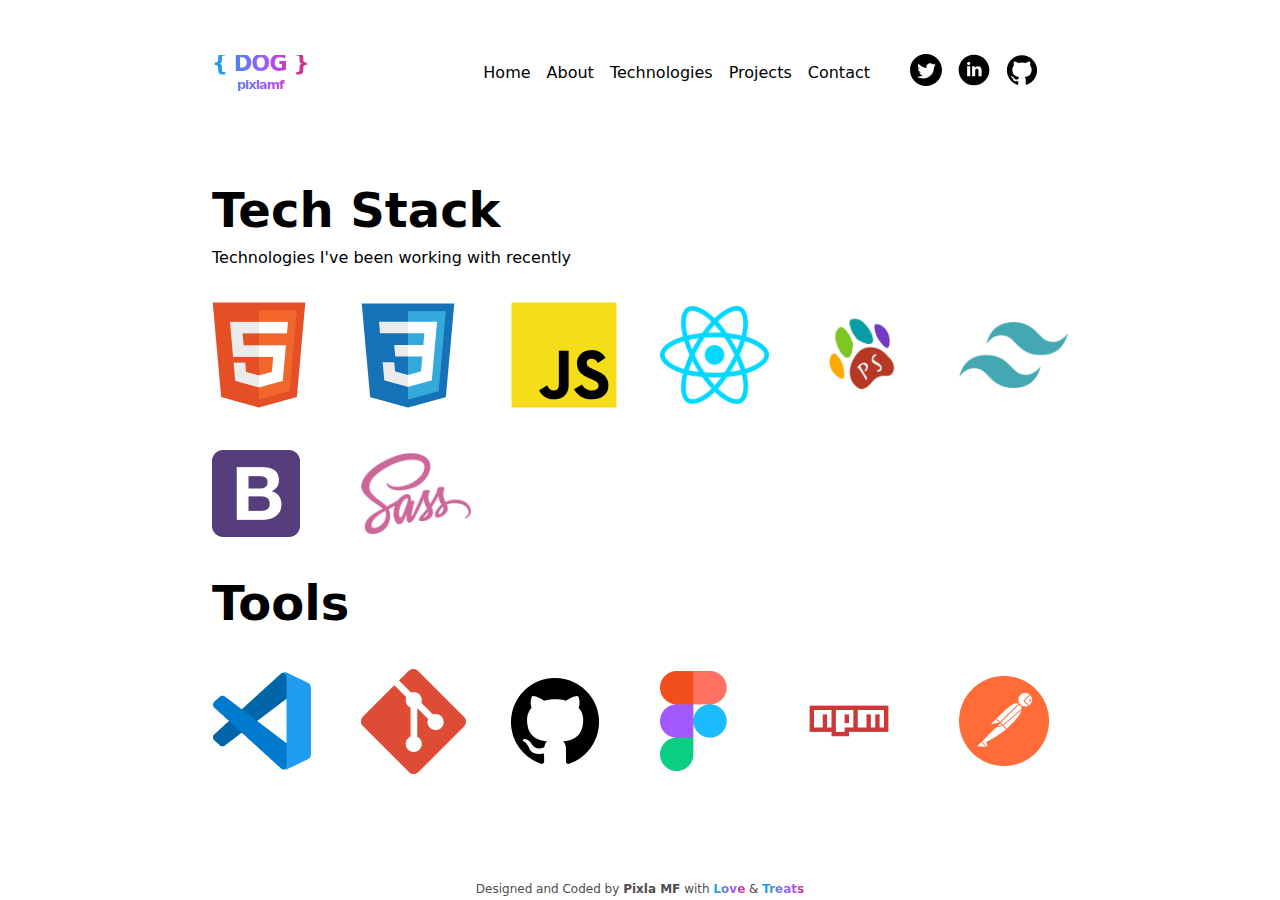
<file: techstacks.html>
<!DOCTYPE html>
<html lang="en">
  <head>
    <meta charset="UTF-8" />
    <meta name="viewport" content="width=device-width, initial-scale=1.0" />
    <link rel="stylesheet" href="styles/styles.css" />
    <title>Tech stacks</title>
  </head>
  <body>
    <div class="container">
      <header class="header">
        <div class="header__menu-icon">
          <a class="header__logo-link" href="./index.html"
            ><h1>
              { DOG } <br /><span class="header__logo-small-text">pixlamf</span>
            </h1></a
          >
          <div class="header__menu-icon__hamburger-container">
            <svg
              class="header__menu-icon__hamburger"
              width="25"
              height="20"
              viewBox="0 0 16 13"
              fill="none"
              xmlns="http://www.w3.org/2000/svg"
            >
              <path
                d="M1.4375 1.3125H14.5625M1.4375 11.3125H14.5625H1.4375ZM1.4375 6.3125H14.5625H1.4375Z"
                stroke-width="1.875"
                stroke-linecap="round"
                stroke-linejoin="round"
              ></path>
            </svg>
          </div>
        </div>
        <nav class="header__nav">
          <ul class="header__nav__links">
            <li><a href="index.html">Home</a></li>
            <li><a href="./about.html">About</a></li>
            <li><a href="./techstacks.html">Technologies</a></li>
            <li><a href="./projects.html">Projects</a></li>
            <li><a href="./contact.html">Contact</a></li>
          </ul>
          <ul class="header__social-media">
            <li>
              <a href="twitter.com"
                ><svg
                  xmlns="http://www.w3.org/2000/svg"
                  width="2em"
                  height="2em"
                  viewBox="0 0 14 14"
                >
                  <path
                    fill="currentColor"
                    d="M7 0c3.87 0 7 3.13 7 7s-3.13 7-7 7s-7-3.13-7-7s3.13-7 7-7M5.72 10.69c3.1 0 4.8-2.57 4.8-4.8v-.22c.33-.24.62-.54.84-.88c-.3.13-.63.22-.97.27c.35-.21.62-.54.74-.93c-.33.19-.69.33-1.07.41c-.31-.33-.75-.53-1.23-.53c-.93 0-1.69.76-1.69 1.69c0 .13.01.26.05.38c-1.4-.07-2.65-.74-3.48-1.76c-.14.25-.23.54-.23.85c0 .58.3 1.1.75 1.4c-.28 0-.54-.08-.76-.21v.02c0 .82.58 1.5 1.35 1.66c-.14.04-.29.06-.44.06c-.11 0-.21-.01-.32-.03c.21.67.84 1.16 1.57 1.17c-.58.45-1.31.72-2.1.72c-.14 0-.27 0-.4-.02c.74.48 1.63.76 2.58.76"
                    class="cls-1"
                  /></svg
              ></a>
            </li>
            <li>
              <a href="linkedin.com"
                ><svg
                  xmlns="http://www.w3.org/2000/svg"
                  width="2em"
                  height="2em"
                  viewBox="0 0 20 20"
                >
                  <path
                    fill="currentColor"
                    d="M10 .4C4.698.4.4 4.698.4 10s4.298 9.6 9.6 9.6s9.6-4.298 9.6-9.6S15.302.4 10 .4M7.65 13.979H5.706V7.723H7.65zm-.984-7.024c-.614 0-1.011-.435-1.011-.973c0-.549.409-.971 1.036-.971s1.011.422 1.023.971c0 .538-.396.973-1.048.973m8.084 7.024h-1.944v-3.467c0-.807-.282-1.355-.985-1.355c-.537 0-.856.371-.997.728c-.052.127-.065.307-.065.486v3.607H8.814v-4.26c0-.781-.025-1.434-.051-1.996h1.689l.089.869h.039c.256-.408.883-1.01 1.932-1.01c1.279 0 2.238.857 2.238 2.699z"
                  /></svg
              ></a>
            </li>
            <li>
              <a href="github.com"
                ><svg
                  xmlns="http://www.w3.org/2000/svg"
                  width="2em"
                  height="2em"
                  viewBox="0 0 128 128"
                >
                  <g fill="currentColor">
                    <path
                      fill-rule="evenodd"
                      d="M64 5.103c-33.347 0-60.388 27.035-60.388 60.388c0 26.682 17.303 49.317 41.297 57.303c3.017.56 4.125-1.31 4.125-2.905c0-1.44-.056-6.197-.082-11.243c-16.8 3.653-20.345-7.125-20.345-7.125c-2.747-6.98-6.705-8.836-6.705-8.836c-5.48-3.748.413-3.67.413-3.67c6.063.425 9.257 6.223 9.257 6.223c5.386 9.23 14.127 6.562 17.573 5.02c.542-3.903 2.107-6.568 3.834-8.076c-13.413-1.525-27.514-6.704-27.514-29.843c0-6.593 2.36-11.98 6.223-16.21c-.628-1.52-2.695-7.662.584-15.98c0 0 5.07-1.623 16.61 6.19C53.7 35 58.867 34.327 64 34.304c5.13.023 10.3.694 15.127 2.033c11.526-7.813 16.59-6.19 16.59-6.19c3.287 8.317 1.22 14.46.593 15.98c3.872 4.23 6.215 9.617 6.215 16.21c0 23.194-14.127 28.3-27.574 29.796c2.167 1.874 4.097 5.55 4.097 11.183c0 8.08-.07 14.583-.07 16.572c0 1.607 1.088 3.49 4.148 2.897c23.98-7.994 41.263-30.622 41.263-57.294C124.388 32.14 97.35 5.104 64 5.104z"
                      clip-rule="evenodd"
                    />
                    <path
                      d="M26.484 91.806c-.133.3-.605.39-1.035.185c-.44-.196-.685-.605-.543-.906c.13-.31.603-.395 1.04-.188c.44.197.69.61.537.91zm2.446 2.729c-.287.267-.85.143-1.232-.28c-.396-.42-.47-.983-.177-1.254c.298-.266.844-.14 1.24.28c.394.426.472.984.17 1.255zm2.382 3.477c-.37.258-.976.017-1.35-.52c-.37-.538-.37-1.183.01-1.44c.373-.258.97-.025 1.35.507c.368.545.368 1.19-.01 1.452zm3.261 3.361c-.33.365-1.036.267-1.552-.23c-.527-.487-.674-1.18-.343-1.544c.336-.366 1.045-.264 1.564.23c.527.486.686 1.18.333 1.543zm4.5 1.951c-.147.473-.825.688-1.51.486c-.683-.207-1.13-.76-.99-1.238c.14-.477.823-.7 1.512-.485c.683.206 1.13.756.988 1.237m4.943.361c.017.498-.563.91-1.28.92c-.723.017-1.308-.387-1.315-.877c0-.503.568-.91 1.29-.924c.717-.013 1.306.387 1.306.88zm4.598-.782c.086.485-.413.984-1.126 1.117c-.7.13-1.35-.172-1.44-.653c-.086-.498.422-.997 1.122-1.126c.714-.123 1.354.17 1.444.663zm0 0"
                    />
                  </g></svg
              ></a>
            </li>
          </ul>
        </nav>
      </header>

      <main class="techstack">
        <section class="techstack__info">
          <h2 class="techstack__info__title">Tech Stack</h2>
          <p class="techstack__info__text">
            Technologies I've been working with recently
          </p>
        </section>
        <div class="techstack__tech-images">
          <img src="../img/html.png" alt="html logo" />
          <img src="../img/css.png" alt="css logo" />
          <img src="../img/js.png" alt="javascript logo" />
          <img src="../img/react.png" alt="react logo" />
          <img
            src="../img/pawvascript-removebg-preview.png"
            alt="pawvascript logo"
          />
          <img src="../img/tailwind.png" alt="tailwind logo" />
          <img src="../img/bootstrap.png" alt="bootstrap logo" />
          <img src="../img/sass.png" alt="sass logo" />
        </div>
        <section class="techstack__tools-info">
          <h2 class="techstack__tools-info-title">Tools</h2>
        </section>
        <div class="techstack__tools-images">
          <img src="../img/vscode.png" alt="vscode logo" />
          <img src="../img/git.png" alt="git logo" />
          <img src="../img/github.png" alt="github logo" />
          <img src="../img/figma.png" alt="figma logo" />
          <img src="../img/npm.png" alt="npm logo" />
          <img src="../img/postman.png" alt="postman logo" />
        </div>
      </main>
      <footer class="footer">
        Designed and Coded by <strong>Pixla MF</strong> with
        <span class="footer-gradient">Love</span> &
        <span class="footer-gradient">Treats</span>
      </footer>
    </div>
    <script src="../js/index.js"></script>
  </body>
</html>
</file>
<file: styles/styles.css>
@import url("./base.css");

* {
  margin: 0;
  padding: 0;
  box-sizing: border-box;
}
html,
body {
  line-height: 1.4;
  height: 100%;
}

.container {
  display: flex;
  flex-direction: column;
  align-items: center;
  min-height: 100vh;
}

.header {
  display: flex;
  align-items: center;
  width: 100%;
  padding: 0rem 1.25rem;
  flex-direction: column;
}
.header__menu-icon {
  display: flex;
  justify-content: space-between;
  width: 100%;
  align-items: center;
  padding: 0.5rem 0;
}

.header__logo-link {
  font-size: 0.7rem;
  text-decoration: none;
  text-align: center;
  line-height: 0.8;
  background: linear-gradient(
    to right,
    var(--gradient-blue),
    var(--gradient-purple) 60%,
    var(--gradient-red)
  );
  background-clip: text;
  color: transparent;
  letter-spacing: -1px;
  font-weight: bold;
  font-family: var(--font-family);
  text-wrap: nowrap;
}
.header__logo-small-text {
  font-size: 0.8rem;
  font-weight: bold;
  font-family: var(--font-family);
}
.header__menu-icon__hamburger {
  stroke: black;
  cursor: pointer;
}

.header__nav.active {
  max-height: 0;
  opacity: 0;
  transition: opacity 0.3s ease-out, max-height 0.5s ease-out;
}
.header__nav {
  display: flex;
  flex-direction: column;
  width: 100%;
  max-height: 50rem;
  opacity: 1;
  transition: opacity 0.3s ease-out, max-height 0.5s ease-out;
  /* display: none; */
}

.header__nav__links {
  list-style: none;
  display: flex;
  flex-direction: column;
  gap: 5px;
  justify-content: center;
  align-items: center;
  width: 100%;
  margin-top: -10px;
  margin-bottom: 10px;
}

.header__nav__links a {
  text-decoration: none;
  color: black;
  font-family: var(--font-family);
  font-weight: 500;
}
.header__social-media {
  display: flex;
  list-style: none;
  justify-content: space-evenly;
  margin-top: 10px;
  align-items: center;
}
.header__social-media a {
  color: black;
}
.home-main {
  padding-top: 5rem;
  font-family: var(--font-family);
  width: 100%;
  padding-left: 1.25rem;
  padding-right: 1.25rem;
  font-size: 0.7rem;
}
.home-main__gradient-headline {
  background: linear-gradient(
    to right,
    var(--gradient-blue),
    var(--gradient-purple) 80%
  );
  background-clip: text;
  color: transparent;
}
.home-main__profile-img-container {
  margin-top: 1.25rem;
  padding: 5px;
  height: 13rem;
  width: 13rem;
  margin-bottom: 2rem;
  border-radius: 50%;
  background: linear-gradient(var(--gradient-red), var(--gradient-blue));
  display: flex;
  align-items: center;
  justify-content: center;
}
.profile-pic {
  height: 100%;
  width: 100%;
  border-radius: 50%;
  object-fit: cover;
}
.footer {
  font-family: var(--font-family);
  font-size: 0.75rem;
  width: 100%;
  text-align: center;
  line-height: 1rem;
  position: fixed;
  bottom: 0;
  padding: 3px 0;
  color: rgb(80, 76, 76);
  background-color: white;
}
.footer-gradient {
  font-weight: bold;
  background: linear-gradient(
    to right,
    var(--gradient-blue),
    var(--gradient-purple) 70%,
    var(--gradient-red)
  );
  background-clip: text;
  color: transparent;
}
/* Styling of the about page */
.about-main-content {
  padding: 1.25rem;
  display: flex;
  flex-direction: column;
  font-family: var(--font-family);
}
.about h2,
.experience h2,
.education h2 {
  margin: 50px 0 30px 0;
  font-size: 1.6rem;
}
.about p {
  line-height: 1.5;
  color: rgb(102, 102, 102);
}

.company__name a,
.company__name a:visited,
.company__name a:link {
  color: black;
}
.experience {
  display: flex;
  flex-direction: column;
}
.experience__item {
  display: flex;
  flex-direction: column;
  border-bottom: 2px solid rgba(102, 102, 102, 0.2);
}
.experience__header {
  display: flex;
  justify-content: space-between;
  align-items: center;
}
.experience__role {
  font-weight: 400;
  font-size: 1rem;
  color: rgb(59, 57, 57);
  margin: 10px 0;
}
.experience__status {
  background-color: #d7ffe0;
  padding: 5px 10px;
  color: green;
  border-radius: 50px;
  font-size: 0.8em;
  text-align: center;
}
.experience__details {
  display: flex;
  justify-content: space-between;
  font-weight: 200;
  font-size: 0.9rem;
  margin-bottom: 20px;
}
.experience__details svg {
  height: 1em;
  width: 1em;
  margin-right: 6px;
}
.experience__company {
  line-height: 1.3;
}

.education {
  display: flex;
  flex-direction: column;
}
.education__item {
  display: flex;
  flex-direction: column;
  border-bottom: 2px solid rgba(102, 102, 102, 0.2);
}
.education__header {
  display: flex;
  justify-content: space-between;
  align-items: center;
}
.education__role {
  font-weight: 400;
  font-size: 1rem;
  color: rgb(59, 57, 57);
  margin: 10px 0;
}
.education__status {
  background-color: #d7ffe0;
  padding: 5px 10px;
  color: green;
  border-radius: 50px;
  font-size: 0.8em;
  text-align: center;
}
.education__details {
  display: flex;
  justify-content: space-between;
  font-weight: 200;
  font-size: 0.9rem;
  margin-bottom: 20px;
}
.education__details svg {
  height: 1em;
  width: 1em;
  margin-right: 6px;
}
.education__company {
  line-height: 1.3;
}
/* Styling of the tech stack page */

.techstack {
  padding: 1.25rem;
  font-family: var(--font-family);
  font-size: 100%;
  width: 100%;
  margin-top: 2.5rem;
}
.techstack__info,
.techstack__tools-info {
  line-height: 1.5;
  margin-bottom: 30px;
}
.techstack__tech-images,
.techstack__tools-images {
  display: grid;
  grid-template-columns: repeat(4, 1fr);
  grid-row: auto;
  align-items: center;
  width: 100%;
  gap: 2.5rem;
  margin-bottom: 30px;
}
.techstack__tech-images img,
.techstack__tools-images img {
  max-width: 100%;
  height: auto;
}

/* styling of the projects page */

.projects {
  margin-top: 2.5rem;
  font-family: var(--font-family);
  width: 100%;
  padding: 0 1.25rem;
}
.card {
  width: 100%;
  margin: 2rem 0;
  box-shadow: rgba(50, 50, 93, 0.25) 0px 30px 60px -12px,
    rgba(0, 0, 0, 0.3) 0px 18px 36px -18px;
  border-radius: 12px;
}
.card img {
  height: auto;
  width: 100%;
  border-radius: 10px 10px 0 0;
}
.card__info {
  padding: 1rem;
}
.card__info h2 {
  font-size: 1.1rem;
  font-weight: 600;
  line-height: 2;
}
.card__info p {
  font-weight: 300;
  padding-top: 1rem;
  color: rgba(102, 102, 102, 1);
}
.card__info h3 {
  padding-top: 1rem;
  font-weight: 500;
  font-size: 0.9rem;
}
.card__info span {
  font-weight: 300;
}
.card__info-links {
  display: flex;
  width: 100%;
  justify-content: space-between;
  align-items: center;
  padding-top: 1rem;
}
.card__info-links__link {
  display: flex;
  align-items: center;
  gap: 3px;
}

.card__info-links__link a {
  text-decoration: underline;
  color: black;
  font-weight: 300;
}
.card__info-links__link svg {
  color: black;
}
/* styling for contact page */

.contact {
  font-family: var(--font-family);
  padding: 1.25rem;
  padding-top: 7rem;
  text-align: center;
  line-height: 2rem;
}
.contact-title {
  font-weight: 600;
  font-size: 1.5rem;
}

.contact-mail {
  font-weight: 600;
  margin-top: 2rem;
  font-size: 1.5rem;

  margin-bottom: 20px;
}

.contact-mail a {
  color: black;

  background: linear-gradient(
    to right,
    var(--gradient-blue),
    var(--gradient-purple) 70%,
    var(--gradient-red)
  );
  background-clip: text;
  color: transparent;
}
.contact hr {
  width: 40%;
  margin: -18px auto 18px auto;
  height: 4px;
  border: none;
  background: linear-gradient(
    to right,
    var(--gradient-blue),
    var(--gradient-purple) 70%,
    var(--gradient-red)
  );
}
.contact span {
  font-weight: 300;
  font-size: 1.1rem;
}
.contact-number {
  font-weight: 600;
  font-size: 1.5rem;
  margin-top: 20px;
  background: linear-gradient(
    to right,
    var(--gradient-blue),
    var(--gradient-purple) 60%0%,
    var(--gradient-red) 70%
  );
  background-clip: text;
  color: transparent;
}

/* another breakpoint for the projects page */
@media (min-width: 768px) {
  .projects-info__cards {
    display: grid;
    grid-template-columns: repeat(2, minmax(0, 1fr));
    gap: 2.5rem;
  }
}

@media (min-width: 1024px) {
  .header__menu-icon__hamburger-container {
    display: none;
    overflow: hidden;
  }
  .container {
    padding: 2rem 12rem;
  }
  .header {
    flex-direction: row;
    /* padding-left: 6rem;
    padding-right: 6rem; */
  }
  .header__nav {
    display: flex !important;
    flex-direction: row;
    padding: 10px;
  }
  .header__nav.active {
    display: flex !important;
    max-height: 20rem;
    opacity: 1;
  }
  .header__nav__links {
    flex-direction: row;
    gap: 1rem;
    margin: 20px;
  }
  .header__social-media {
    gap: 1rem;
    margin: 0 20px;
  }
  .home-main {
    font-size: 1.5rem;
    display: flex;
    justify-content: space-between;
    align-items: center;
    padding-top: 8rem;
    /* padding-left: 6rem;
    padding-right: 6rem; */
  }

  .gradient-headline {
    font-size: 3rem;
  }
  /* Desktop about page */
  .about-main-content {
    /* padding-left: 6rem;
    padding-right: 6rem; */
    margin-left: auto;
    margin-right: auto;
    width: 100%;
  }
  .about__description {
    max-width: 48rem;
  }
  .about-main-content h2 {
    font-size: 2.5rem;
  }
  .experience__company {
    line-height: 1.3;
    display: flex;
    gap: 1.2rem;
  }

  .education__company {
    line-height: 1.3;
    display: flex;
    gap: 1.2rem;
  }
  /* desktop view for tech page */
  .techstack__info__title,
  .techstack__tools-info-title {
    font-size: 3rem;
    text-align: left;
  }
  .techstack__info__text {
    font-size: 1rem;
  }
  .techstack__tech-images,
  .techstack__tools-images {
    grid-template-columns: repeat(6, minmax(0, 1fr));
  }

  /* desktop view for projects page */

  .projects-info__title {
    font-size: 3rem;
  }
  .projects-info__cards {
    display: grid;
    grid-template-columns: repeat(3, 1fr);
    grid-template-rows: 1fr 1fr;
    width: 100%;
    gap: 2.5rem;
  }

  /* desktop view for contact page */
  .contact-title {
    font-weight: bold;
    font-size: 3.75rem;
    line-height: 1;
  }
  .contact-mail {
    font-weight: bold;
    line-height: 1;
    font-size: 3.75rem;
  }
  .contact-number {
    font-weight: bold;
    line-height: 1;
    font-size: 3.75rem;
  }
}
/* For dark theme */
@media (prefers-color-scheme: dark) {
  /* for all pages */
  .container,
  .footer {
    background-color: #191919;
    color: #cccccc;
  }
  .header__menu-icon__hamburger {
    stroke: #cccccc;
  }
  .header__nav__links a,
  .header__social-media a {
    color: #cccccc;
    fill: #cccccc;
  }
  /* home dark*/
  .home-main {
    color: #cccccc;
  }
  /* about dark */
  .about p,
  .experience__role,
  .education__role {
    color: #cccccc;
  }
  .company__name a,
  .company__name a:visited {
    color: #cccccc;
  }

  /* projects dark */

  .card {
    background-color: #363636;
  }
  .card__info p,
  .card__info-links__link a,
  .card__info-links__link svg {
    color: #cccccc;
  }
}
</file>
